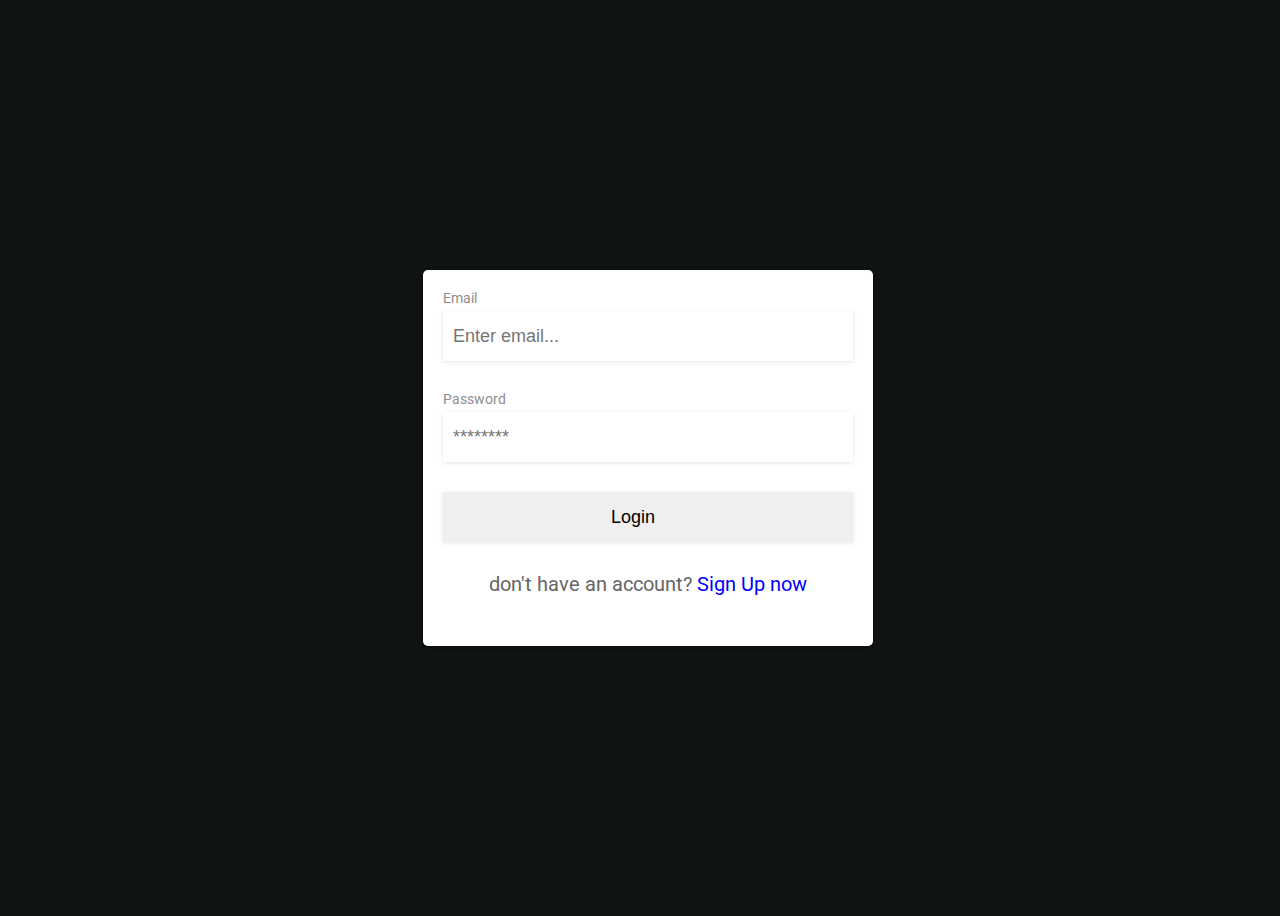
<file: Login.html>
<!DOCTYPE html>
<html lang="en">
	<head>
		<meta charset="UTF-8" />
		<meta http-equiv="X-UA-Compatible" content="IE=edge" />
		<meta name="viewport" content="width=device-width, initial-scale=1.0" />
		<title>Login page</title>
		<link
			rel="stylesheet"
			href="https://cdnjs.cloudflare.com/ajax/libs/font-awesome/4.7.0/css/font-awesome.min.css"
		/>
		<link rel="stylesheet" href="css/login.css" />
	</head>
	<body>
		<div class="container">
			<div class="wrapper">
				<form id="form">
					<div class="input-item">
						<div class="form-control">
							<label for="email">Email</label>
							<input
								type="text"
								name="email"
								id="email"
								placeholder="Enter email..."
							/>
							<i class="fa fa-check-circle"></i>
							<i class="fa fa-times-circle"></i>
						</div>
					</div>

					<div class="input-item">
						<div class="form-control">
							<label for="password">Password</label>
							<input
								type="password"
								name="password"
								id="password"
								placeholder="********"
							/>
							<i class="fa fa-check-circle"></i>
							<i class="fa fa-times-circle"></i>
						</div>
					</div>
					<!-- <p><a href="ResponsiveDashboard/index.html" id="login-btn">login</a></p>   -->
					<a href="index.html"><input type="submit" value="Login"
					/></a>
					<div class="signup-link">
						don't have an account?
						<a href="registr.html">Sign Up now</a>
					</div>
				</form>
			</div>
		</div>
		<script src="login.js"></script>
	</body>
</html>
</file>
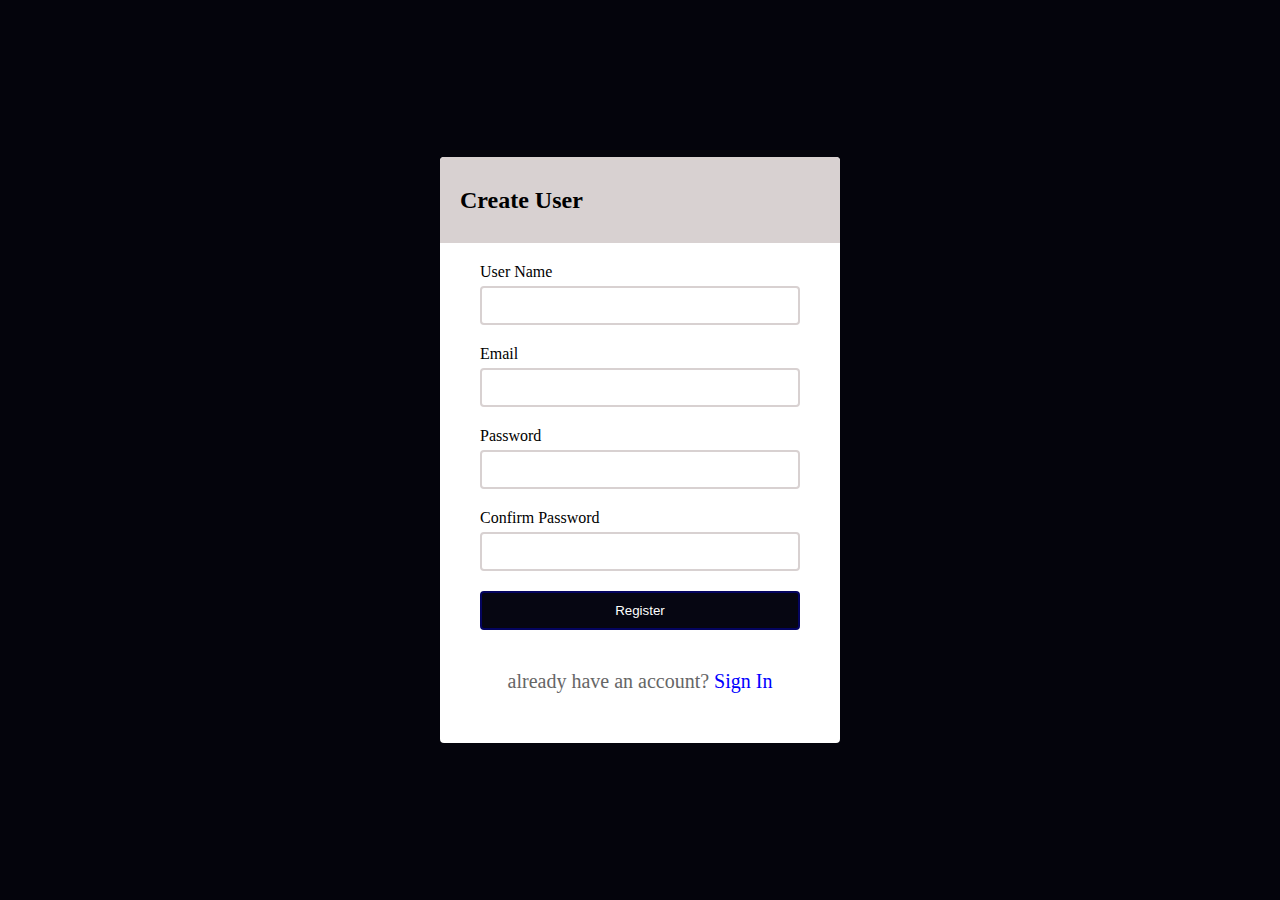
<file: registr.html>
<!DOCTYPE html>
<html>
    <head>
		<title>Registration-form</title>
        <link href="style2.css" rel="stylesheet" />
    </head>
    <body>
        <div class="container">
            <div class="header">
                <h2>Create User</h2>
            </div>
            <form class="form">
                <div class="form-control">
                    <lable for="username" name="username">User Name</lable>
                    <input id="txtUserName" type="text" name="username" />
                    <small>Error Message</small>
                </div>
                <div class="form-control">
                    <lable for="email" name="email">Email</lable>
                    <input id="txtEmail" type="email" name="email" />
                    <small>Error Message</small>
                </div>
                <div class="form-control">
                    <lable for="pwd" name="pwd">Password</lable>
                    <input id="txtPwd" type="password" name="pwd" />
                    <small>Error Message</small>
                </div>
                <div class="form-control">
                    <lable for="conpwd" name="conpwd">Confirm Password</lable>
                    <input id="txtConPwd" type="password" name="conpwd" />
                    <small>Error Message</small>
                </div>
                <div class="form-control">
                    <button>Register</button>
                </div>
				<div class="signup-link">
					already have an account? <a href="Login.html">Sign In</a>
				</div>
            </form>
        </div>
		
        <script src="app.js"></script>
    </body>
</html>
</file>
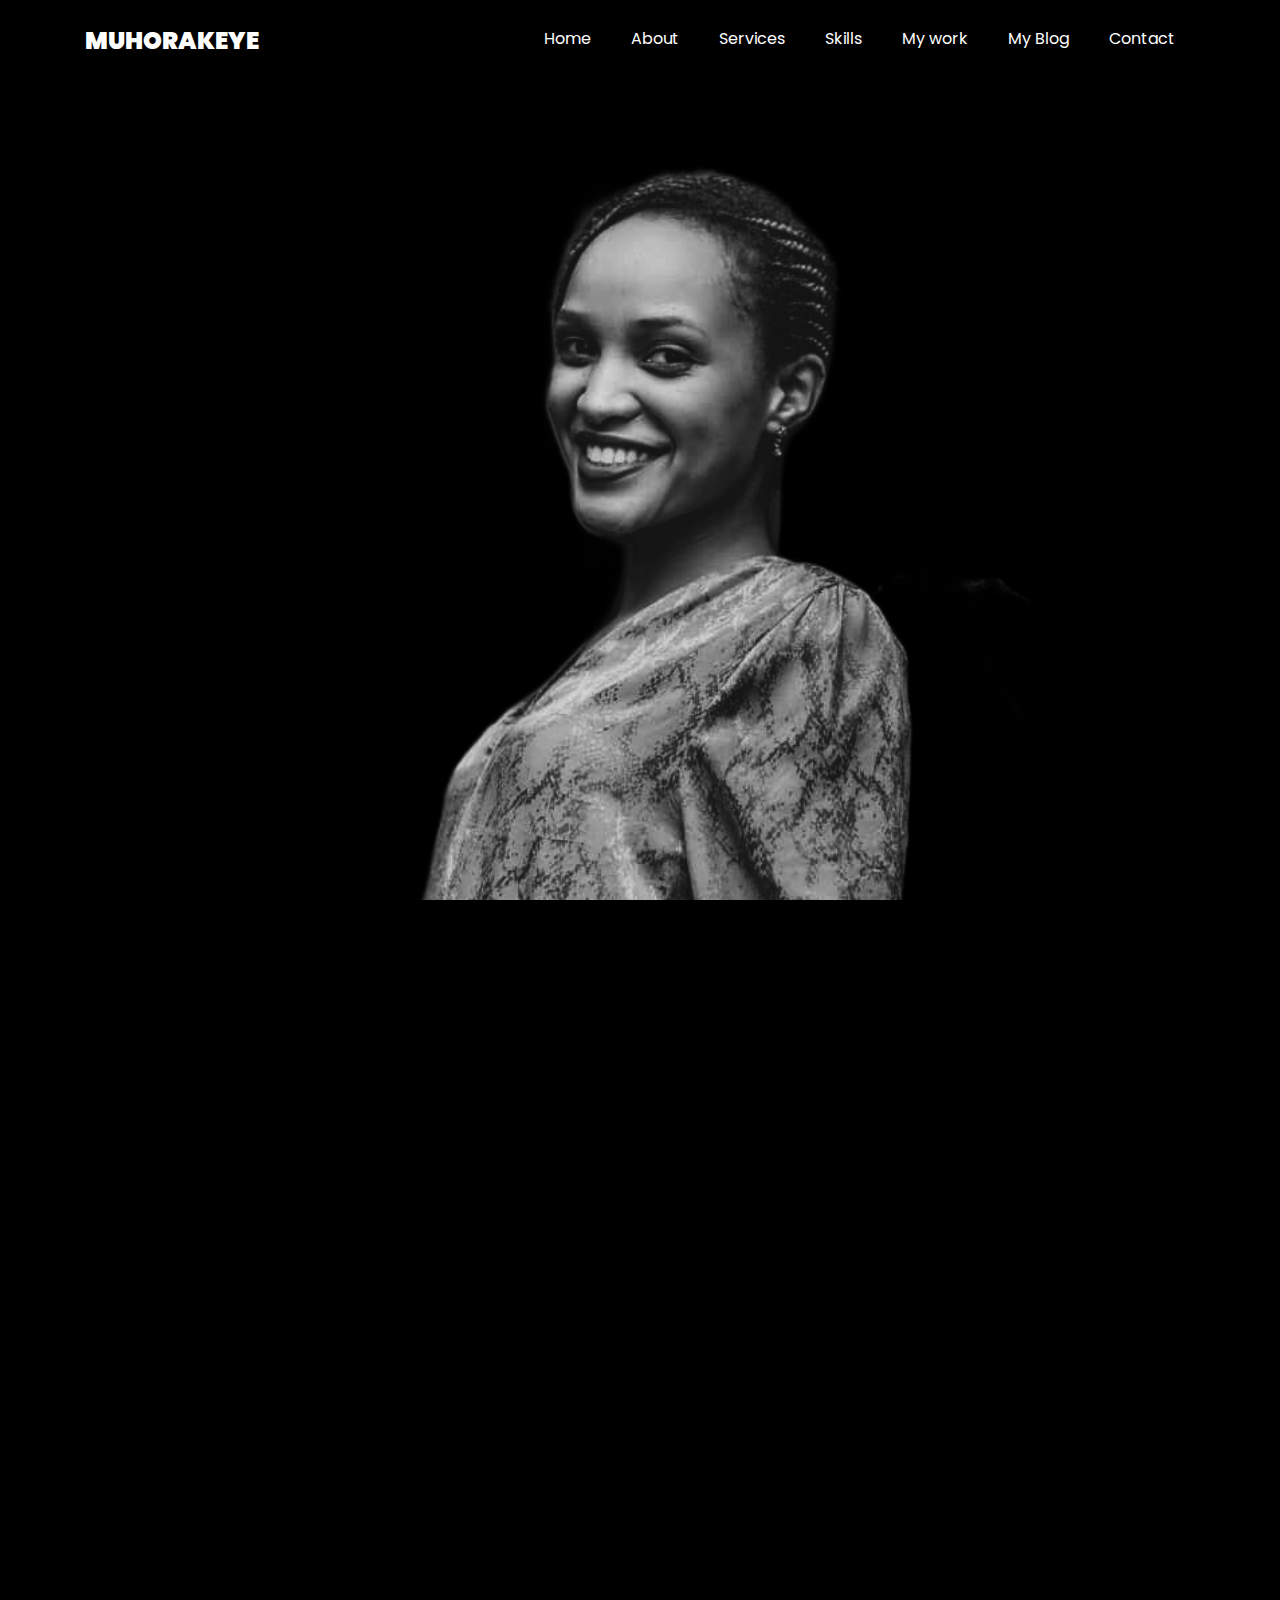
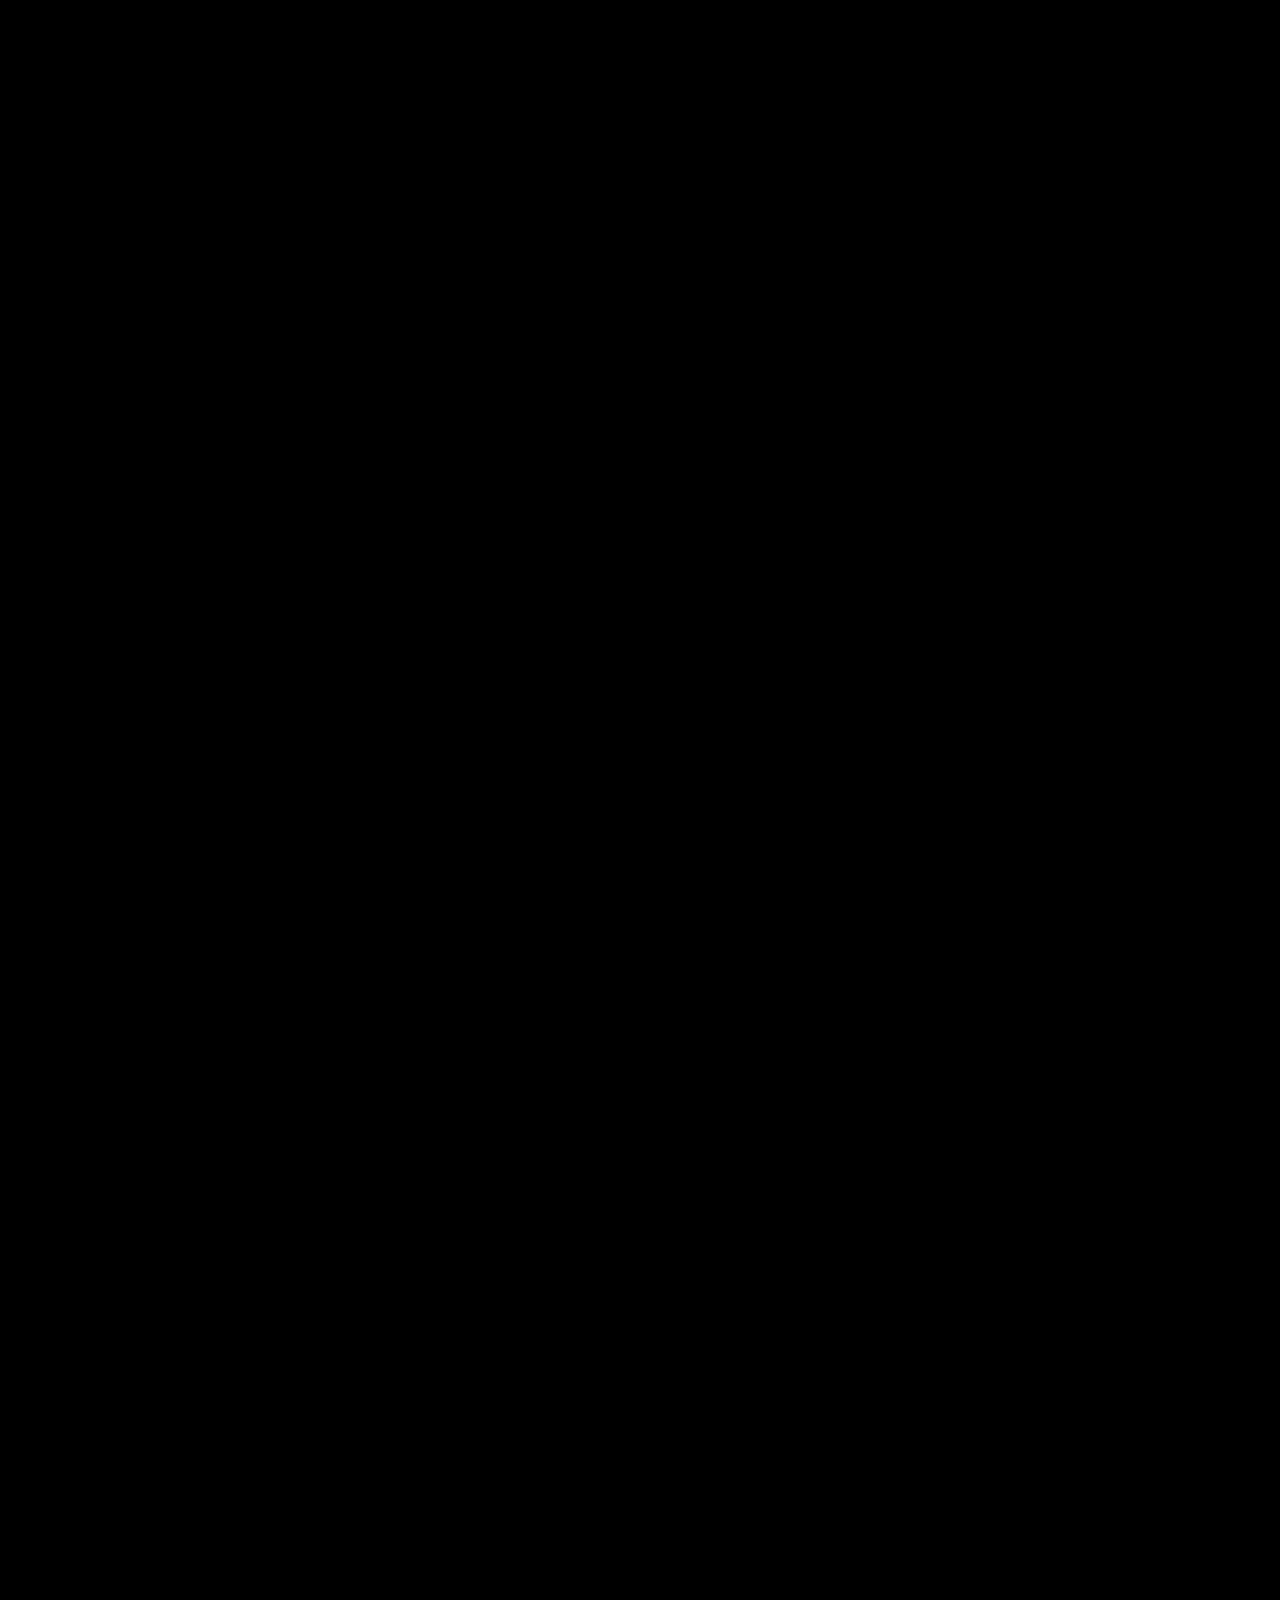
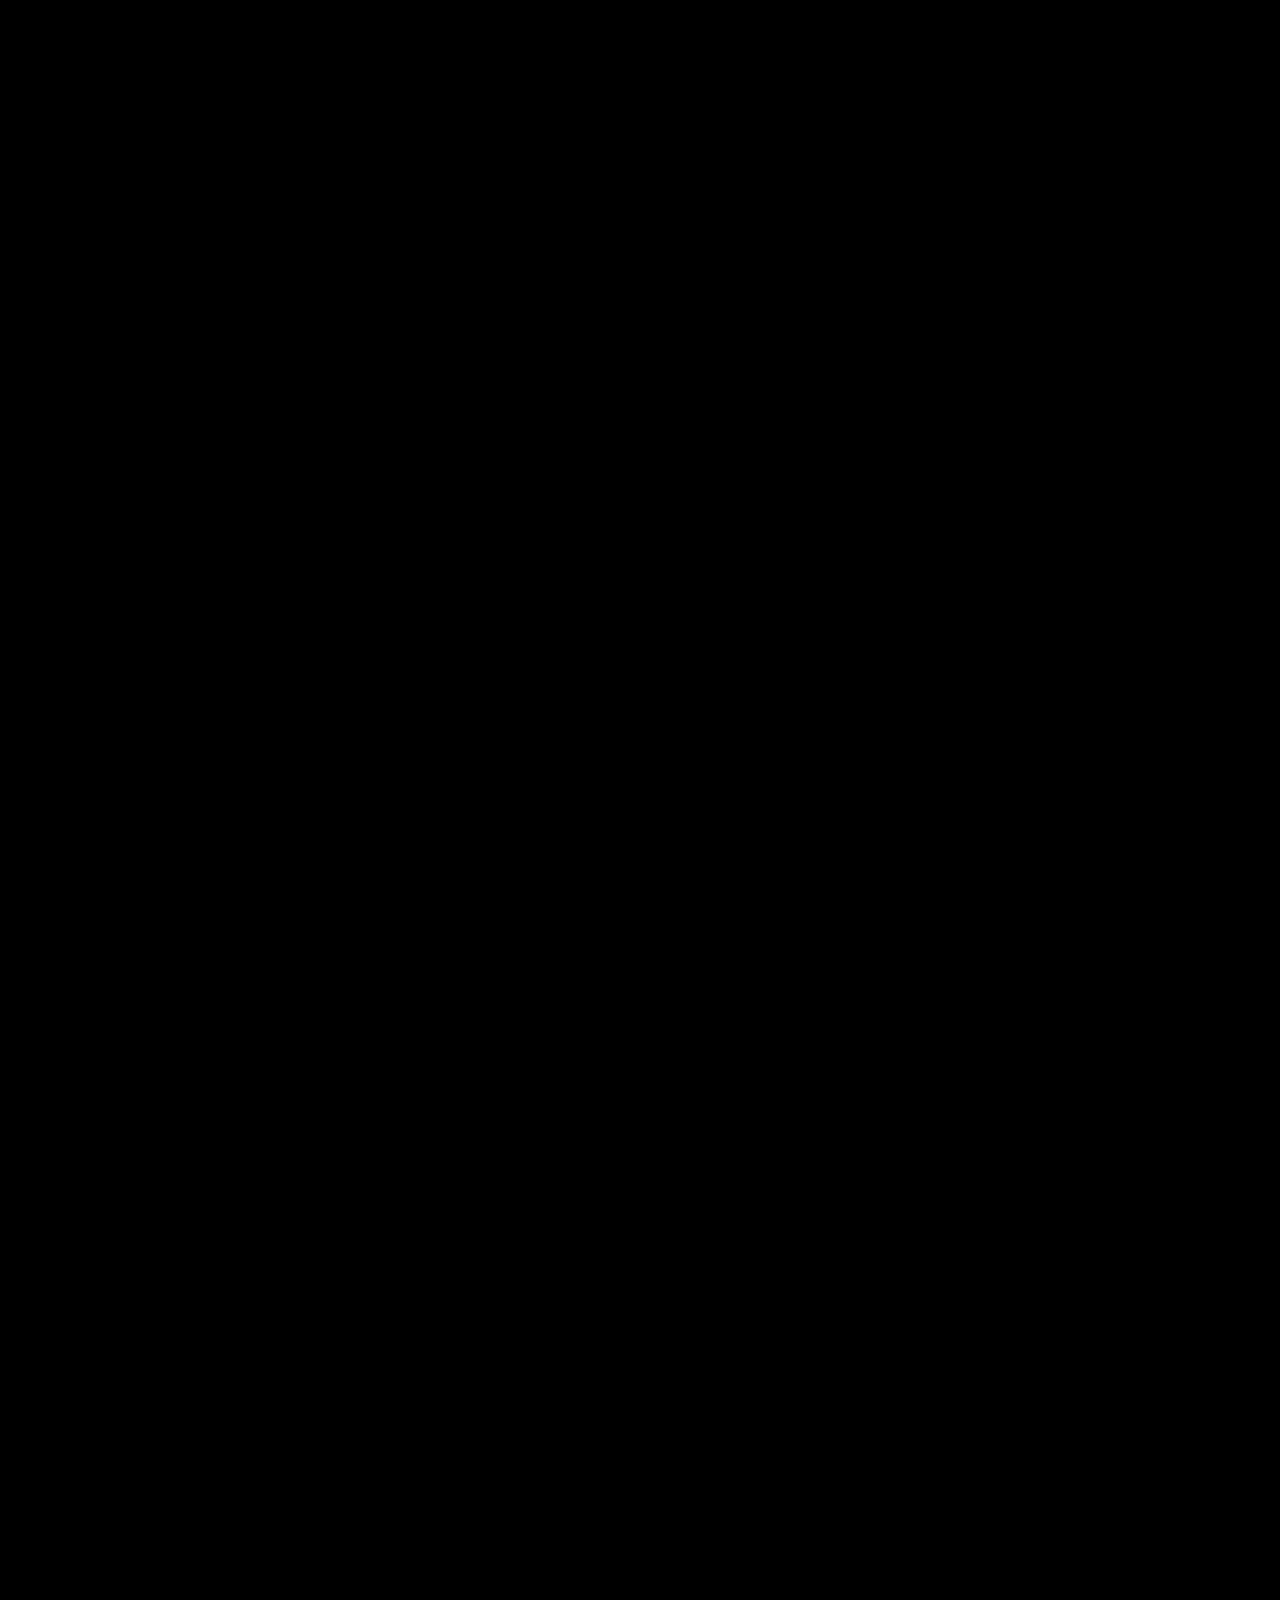
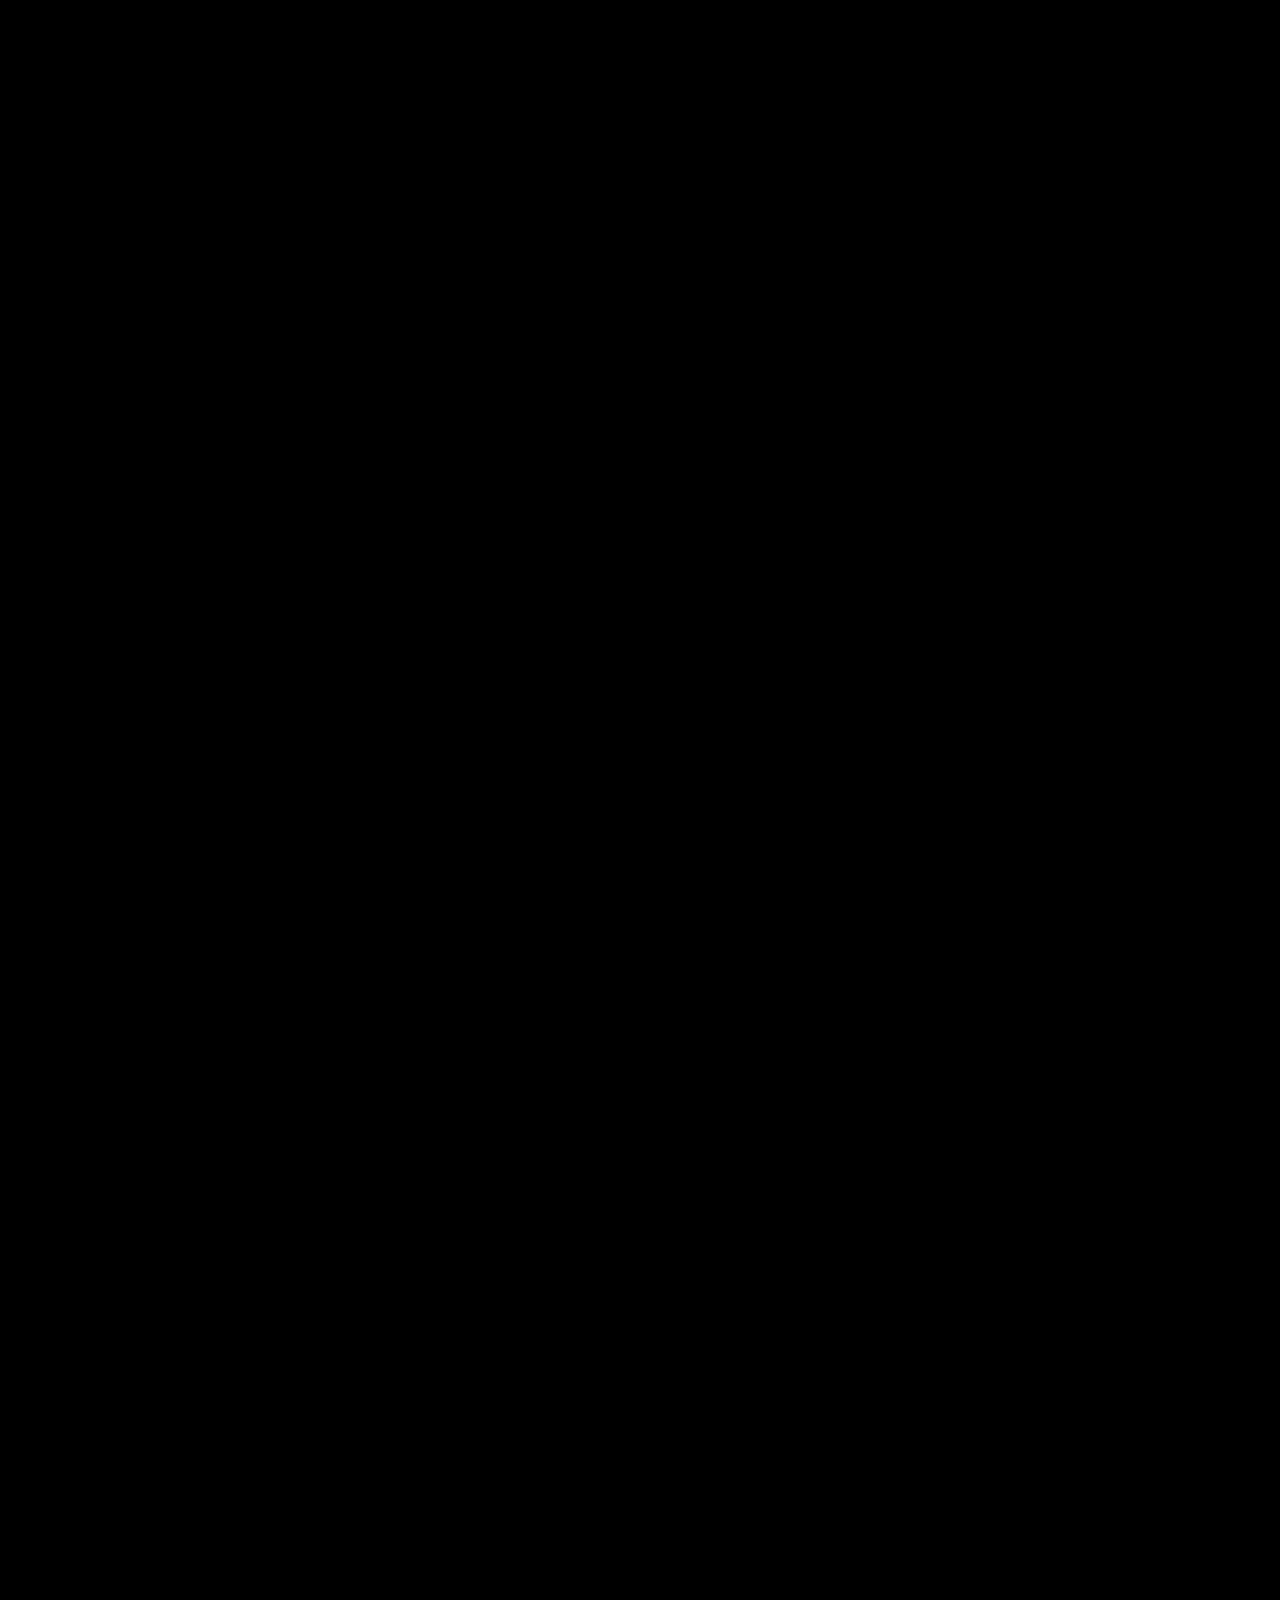
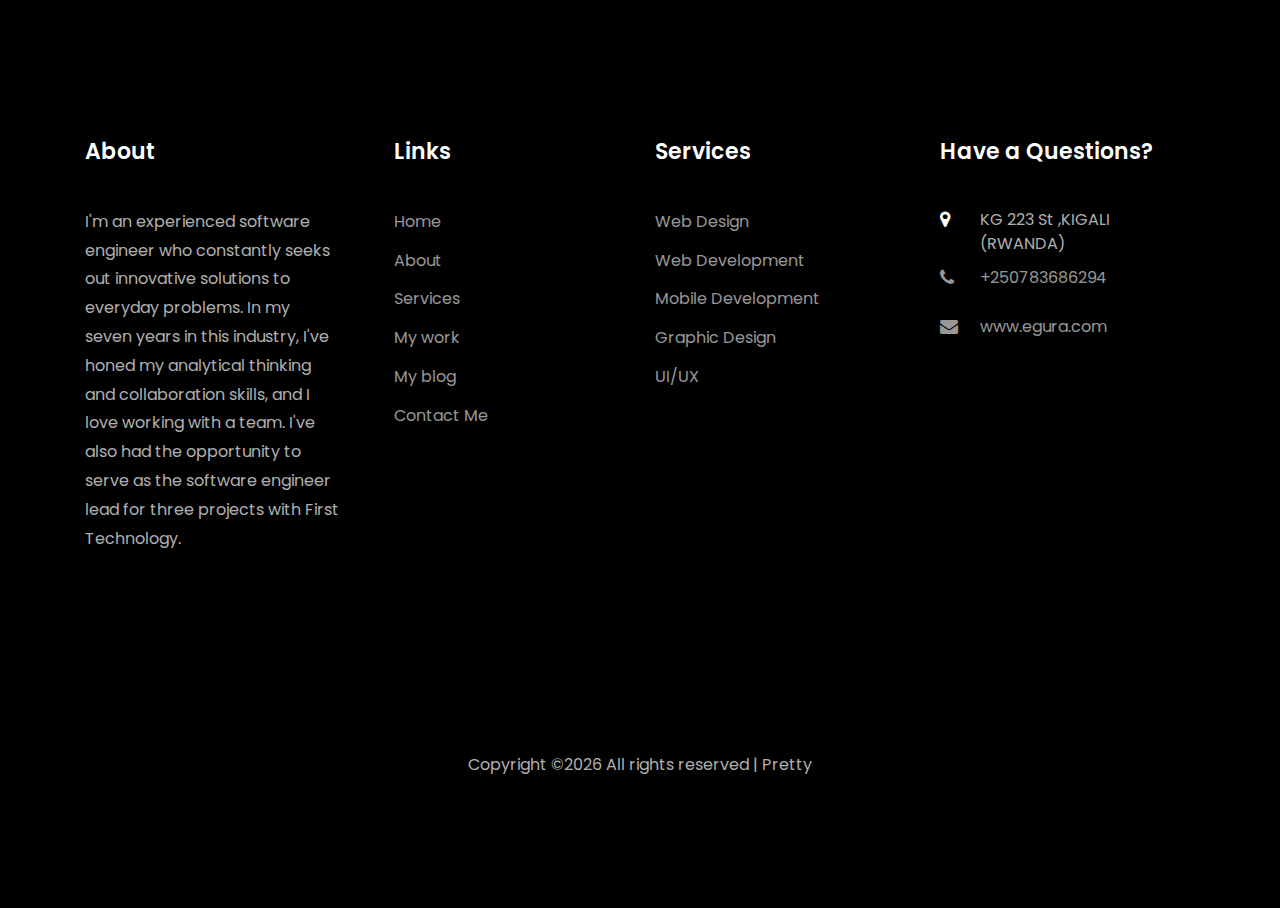
<file: single.html>
<!DOCTYPE html>
<html lang="en">
  <head>
    <title>Blog-folio</title>
    <meta charset="utf-8">
    <meta name="viewport" content="width=device-width, initial-scale=1, shrink-to-fit=no">
    
    <link href="https://fonts.googleapis.com/css?family=Poppins:100,200,300,400,500,600,700,800,900" rel="stylesheet">

    <link rel="stylesheet" href="css/open-iconic-bootstrap.min.css">
    <link rel="stylesheet" href="css/animate.css">
    
    <link rel="stylesheet" href="css/owl.carousel.min.css">
    <link rel="stylesheet" href="css/owl.theme.default.min.css">
    <link rel="stylesheet" href="css/magnific-popup.css">

    <link rel="stylesheet" href="css/aos.css">

    <link rel="stylesheet" href="css/ionicons.min.css">
    
    <link rel="stylesheet" href="css/flaticon.css">
    <link rel="stylesheet" href="css/icomoon.css">
    <link rel="stylesheet" href="css/style.css">
  </head>
  <body data-spy="scroll" data-target=".site-navbar-target" data-offset="300">
	  
	  
    <nav class="navbar navbar-expand-lg navbar-dark ftco_navbar ftco-navbar-light site-navbar-target" id="ftco-navbar">
	    <div class="container">
	      <a class="navbar-brand" href="index.html">MUHORAKEYE</a>
	      <button class="navbar-toggler js-fh5co-nav-toggle fh5co-nav-toggle" type="button" data-toggle="collapse" data-target="#ftco-nav" aria-controls="ftco-nav" aria-expanded="false" aria-label="Toggle navigation">
	        <span class="oi oi-menu"></span> Menu
	      </button>
	      <div class="collapse navbar-collapse" id="ftco-nav">
	        <ul class="navbar-nav nav ml-auto">
	          <li class="nav-item"><a href="index.html#home-section" class="nav-link"><span>Home</span></a></li>
	          <li class="nav-item"><a href="index.html#about-section" class="nav-link"><span>About</span></a></li>
	          <li class="nav-item"><a href="index.html#services-section" class="nav-link"><span>Services</span></a></li>
	          <li class="nav-item"><a href="index.html#skills-section" class="nav-link"><span>Skills</span></a></li>
	          <li class="nav-item"><a href="index.html#projects-section" class="nav-link"><span>My work</span></a></li>
	          <li class="nav-item"><a href="index.html#blog-section" class="nav-link"><span>My Blog</span></a></li>
	          <li class="nav-item"><a href="index.html#contact-section" class="nav-link"><span>Contact</span></a></li>
	        </ul>
	      </div>
	    </div>
	  </nav>
	  <section class="hero-wrap js-fullheight" style="background-image: url('images/pre.png');" data-stellar-background-ratio="0.5">
      <div class="overlay"></div>
      <div class="container">
        <div class="row no-gutters slider-text js-fullheight align-items-end justify-content-center">
          <div class="col-md-12 ftco-animate pb-5 mb-3 text-center">
            <h1 class="mb-3 bread">Blog Single Post</h1>
            <p class="breadcrumbs"><span class="mr-2"><a href="index.html">Home <i class="ion-ios-arrow-forward"></i></a></span> <span class="mr-2"><a href="blog.html">Blog <i class="ion-ios-arrow-forward"></i></a></span> <span>Blog Single <i class="ion-ios-arrow-forward"></i></span></p>
          </div>
        </div>
      </div>
    </section>
    <section class="ftco-section">
      <div class="container">
        <div class="row">
          <div class="col-lg-8 ftco-animate">
            <h2 class="mb-3">It is a long established fact a reader be distracted</h2>
            <p>Lorem ipsum dolor sit amet, consectetur adipisicing elit. Reiciendis, eius mollitia suscipit, quisquam doloremque distinctio perferendis et doloribus unde architecto optio laboriosam porro adipisci sapiente officiis nemo accusamus ad praesentium? Esse minima nisi et. Dolore perferendis, enim praesentium omnis, iste doloremque quia officia optio deserunt molestiae voluptates soluta architecto tempora.</p>
            <p>
              <img src="images/pollo.jpg" alt="" class="img-fluid">
            </p>
            <p>Molestiae cupiditate inventore animi, maxime sapiente optio, illo est nemo veritatis repellat sunt doloribus nesciunt! Minima laborum magni reiciendis qui voluptate quisquam voluptatem soluta illo eum ullam incidunt rem assumenda eveniet eaque sequi deleniti tenetur dolore amet fugit perspiciatis ipsa, odit. Nesciunt dolor minima esse vero ut ea, repudiandae suscipit!</p>
            <h2 class="mb-3 mt-5">#2. Creative WordPress Themes</h2>
            <p>Temporibus ad error suscipit exercitationem hic molestiae totam obcaecati rerum, eius aut, in. Exercitationem atque quidem tempora maiores ex architecto voluptatum aut officia doloremque. Error dolore voluptas, omnis molestias odio dignissimos culpa ex earum nisi consequatur quos odit quasi repellat qui officiis reiciendis incidunt hic non? Debitis commodi aut, adipisci.</p>
            <p>
              <img src="images/jojo.jpeg" alt="" class="img-fluid">
            </p>
            <p>Quisquam esse aliquam fuga distinctio, quidem delectus veritatis reiciendis. Nihil explicabo quod, est eos ipsum. Unde aut non tenetur tempore, nisi culpa voluptate maiores officiis quis vel ab consectetur suscipit veritatis nulla quos quia aspernatur perferendis, libero sint. Error, velit, porro. Deserunt minus, quibusdam iste enim veniam, modi rem maiores.</p>
            <p>Odit voluptatibus, eveniet vel nihil cum ullam dolores laborum, quo velit commodi rerum eum quidem pariatur! Quia fuga iste tenetur, ipsa vel nisi in dolorum consequatur, veritatis porro explicabo soluta commodi libero voluptatem similique id quidem? Blanditiis voluptates aperiam non magni. Reprehenderit nobis odit inventore, quia laboriosam harum excepturi ea.</p>
            <p>Adipisci vero culpa, eius nobis soluta. Dolore, maxime ullam ipsam quidem, dolor distinctio similique asperiores voluptas enim, exercitationem ratione aut adipisci modi quod quibusdam iusto, voluptates beatae iure nemo itaque laborum. Consequuntur et pariatur totam fuga eligendi vero dolorum provident. Voluptatibus, veritatis. Beatae numquam nam ab voluptatibus culpa, tenetur recusandae!</p>
            <p>Voluptas dolores dignissimos dolorum temporibus, autem aliquam ducimus at officia adipisci quasi nemo a perspiciatis provident magni laboriosam repudiandae iure iusto commodi debitis est blanditiis alias laborum sint dolore. Dolores, iure, reprehenderit. Error provident, pariatur cupiditate soluta doloremque aut ratione. Harum voluptates mollitia illo minus praesentium, rerum ipsa debitis, inventore?</p>
            <div class="tag-widget post-tag-container mb-5 mt-5">
              <div class="tagcloud">
                <a href="#" class="tag-cloud-link">Life</a>
                <a href="#" class="tag-cloud-link">Sport</a>
                <a href="#" class="tag-cloud-link">Tech</a>
                <a href="#" class="tag-cloud-link">Travel</a>
              </div>
            </div>
            <div class="about-author d-flex p-4 bg-dark">
              <div class="bio mr-5">
                <img src="images/PR.jpg" alt="Image placeholder" class="img-fluid mb-4">
              </div>
              <div class="desc">
                <h3>George Washington</h3>
                <p>Lorem ipsum dolor sit amet, consectetur adipisicing elit. Ducimus itaque, autem necessitatibus voluptate quod mollitia delectus aut, sunt placeat nam vero culpa sapiente consectetur similique, inventore eos fugit cupiditate numquam!</p>
              </div>
            </div>
            <div class="pt-5 mt-5">
              <h3 class="mb-5">6 Comments</h3>
              <ul class="comment-list">
                <li class="comment">
                  <div class="vcard bio">
                    <img src="images/John.jpg" alt="Image placeholder">
                  </div>
                  <div class="comment-body">
                    <h3>John Doe</h3>
                    <div class="meta">June 20, 2019 at 2:21pm</div>
                    <p>Lorem ipsum dolor sit amet, consectetur adipisicing elit. Pariatur quidem laborum necessitatibus, ipsam impedit vitae autem, eum officia, fugiat saepe enim sapiente iste iure! Quam voluptas earum impedit necessitatibus, nihil?</p>
                    <p><a href="#" class="reply">Reply</a></p>
                  </div>
                </li>

                <li class="comment">
                  <div class="vcard bio">
                    <img src="images/yon.jpg" alt="Image placeholder">
                  </div>
                  <div class="comment-body">
                    <h3>John Doe</h3>
                    <div class="meta">June 20, 2019 at 2:21pm</div>
                    <p>Lorem ipsum dolor sit amet, consectetur adipisicing elit. Pariatur quidem laborum necessitatibus, ipsam impedit vitae autem, eum officia, fugiat saepe enim sapiente iste iure! Quam voluptas earum impedit necessitatibus, nihil?</p>
                    <p><a href="#" class="reply">Reply</a></p>
                  </div>

                  <ul class="children">
                    <li class="comment">
                      <div class="vcard bio">
                        <img src="images/anp.jpg" alt="Image placeholder">
                      </div>
                      <div class="comment-body">
                        <h3>John Doe</h3>
                        <div class="meta">June 20, 2019 at 2:21pm</div>
                        <p>Lorem ipsum dolor sit amet, consectetur adipisicing elit. Pariatur quidem laborum necessitatibus, ipsam impedit vitae autem, eum officia, fugiat saepe enim sapiente iste iure! Quam voluptas earum impedit necessitatibus, nihil?</p>
                        <p><a href="#" class="reply">Reply</a></p>
                      </div>
                      <ul class="children">
                        <li class="comment">
                          <div class="vcard bio">
                            <img src="images/image4.png" alt="Image placeholder">
                          </div>
                          <div class="comment-body">
                            <h3>John Doe</h3>
                            <div class="meta">June 20, 2019 at 2:21pm</div>
                            <p>Lorem ipsum dolor sit amet, consectetur adipisicing elit. Pariatur quidem laborum necessitatibus, ipsam impedit vitae autem, eum officia, fugiat saepe enim sapiente iste iure! Quam voluptas earum impedit necessitatibus, nihil?</p>
                            <p><a href="#" class="reply">Reply</a></p> 
                          </div>
                            <ul class="children">
                              <li class="comment">
                                <div class="vcard bio">
                                  <img src="images/yon.jpg" alt="Image placeholder">
                                </div>
                                <div class="comment-body">
                                  <h3>John Doe</h3>
                                  <div class="meta">June 20, 2019 at 2:21pm</div>
                                  <p>Lorem ipsum dolor sit amet, consectetur adipisicing elit. Pariatur quidem laborum necessitatibus, ipsam impedit vitae autem, eum officia, fugiat saepe enim sapiente iste iure! Quam voluptas earum impedit necessitatibus, nihil?</p>
                                  <p><a href="#" class="reply">Reply</a></p>
                                </div>
                              </li>
                            </ul>
                        </li>
                      </ul>
                    </li>
                  </ul>
                </li>

                <li class="comment">
                  <div class="vcard bio">
                    <img src="images/John.jpg" alt="Image placeholder">
                  </div>
                  <div class="comment-body">
                    <h3>John Doe</h3>
                    <div class="meta">June 20, 2019 at 2:21pm</div>
                    <p>Lorem ipsum dolor sit amet, consectetur adipisicing elit. Pariatur quidem laborum necessitatibus, ipsam impedit vitae autem, eum officia, fugiat saepe enim sapiente iste iure! Quam voluptas earum impedit necessitatibus, nihil?</p>
                    <p><a href="#" class="reply">Reply</a></p>
                  </div>
                </li>
              </ul>
              <!-- END comment-list -->
              <div class="comment-form-wrap pt-5">
                <h3 class="mb-5">Leave a comment</h3>
                <form action="#" class="p-5 bg-dark">
                  <div class="form-group">
                    <label for="name">Name *</label>
                    <input type="text" class="form-control" id="name">
                  </div>
                  <div class="form-group">
                    <label for="email">Email *</label>
                    <input type="email" class="form-control" id="email">
                  </div>
                  <div class="form-group">
                    <label for="website">Website</label>
                    <input type="url" class="form-control" id="website">
                  </div>

                  <div class="form-group">
                    <label for="message">Message</label>
                    <textarea name="" id="message" cols="30" rows="10" class="form-control"></textarea>
                  </div>
                  <div class="form-group">
                    <input type="submit" value="Post Comment" class="btn py-3 px-4 btn-primary">
                  </div>

                </form>
              </div>
            </div>

          </div> <!-- .col-md-8 -->
          <div class="col-lg-4 sidebar ftco-animate">
            <div class="sidebar-box">
              <form action="#" class="search-form">
                <div class="form-group">
                  <span class="icon icon-search"></span>
                  <input type="text" class="form-control" placeholder="Type a keyword and hit enter">
                </div>
              </form>
            </div>
            <div class="sidebar-box ftco-animate">
            	<h3 class="heading-sidebar">Categories</h3>
              <ul class="categories">
                <li><a href="#">Interior Design <span>(12)</span></a></li>
                <li><a href="#">Exterior Design <span>(22)</span></a></li>
                <li><a href="#">Industrial Design <span>(37)</span></a></li>
                <li><a href="#">Landscape Design <span>(42)</span></a></li>
              </ul>
            </div>
            <div class="sidebar-box ftco-animate">
              <h3 class="heading-sidebar">Recent Blog</h3>
              <div class="block-21 mb-4 d-flex">
                <a class="blog-img mr-4" style="background-image: url(images/work-2.jpg);"></a>
                <div class="text">
                  <h3 class="heading"><a href="#">Why Lead Generation is Key for Business Growth</a></h3>
                  <div class="meta">
                    <div><a href="#"><span class="icon-calendar"></span> March 12, 2019</a></div>
                    <div><a href="#"><span class="icon-person"></span> Admin</a></div>
                    <div><a href="#"><span class="icon-chat"></span> 19</a></div>
                  </div>
                </div>
              </div>
              <div class="block-21 mb-4 d-flex">
                <a class="blog-img mr-4" style="background-image: url(images/project-3.jpg);"></a>
                <div class="text">
                  <h3 class="heading"><a href="#">Why Lead Generation is Key for Business Growth</a></h3>
                  <div class="meta">
                    <div><a href="#"><span class="icon-calendar"></span> March 12, 2019</a></div>
                    <div><a href="#"><span class="icon-person"></span>Simon</a></div>
                    <div><a href="#"><span class="icon-chat"></span> 19</a></div>
                  </div>
                </div>
              </div>
              <div class="block-21 mb-4 d-flex">
                <a class="blog-img mr-4" style="background-image: url(images/work-3.jpg);"></a>
                <div class="text">
                  <h3 class="heading"><a href="#">Why Lead Generation is Key for Business Growth</a></h3>
                  <div class="meta">
                    <div><a href="#"><span class="icon-calendar"></span> March 12, 2019</a></div>
                    <div><a href="#"><span class="icon-person"></span>Simon</a></div>
                    <div><a href="#"><span class="icon-chat"></span> 19</a></div>
                  </div>
                </div>
              </div>
            </div>

            <div class="sidebar-box ftco-animate">
              <h3 class="heading-sidebar">Tag Cloud</h3>
              <div class="tagcloud">
                <a href="#" class="tag-cloud-link">house</a>
                <a href="#" class="tag-cloud-link">office</a>
                <a href="#" class="tag-cloud-link">building</a>
                <a href="#" class="tag-cloud-link">land</a>
                <a href="#" class="tag-cloud-link">table</a>
                <a href="#" class="tag-cloud-link">interior</a>
                <a href="#" class="tag-cloud-link">exterior</a>
                <a href="#" class="tag-cloud-link">industrial</a>
              </div>
            </div>
            <div class="sidebar-box ftco-animate">
              <h3 class="heading-sidebar">Paragraph</h3>
              <p>Lorem ipsum dolor sit amet, consectetur adipisicing elit. Ducimus itaque, autem necessitatibus voluptate quod mollitia delectus aut, sunt placeat nam vero culpa sapiente consectetur similique, inventore eos fugit cupiditate numquam!</p>
            </div>
          </div>
        </div>
      </div>
    </section> <!-- .section -->
    <footer class="ftco-footer ftco-section">
      <div class="container">
        <div class="row mb-5">
          <div class="col-md">
            <div class="ftco-footer-widget mb-4">
              <h2 class="ftco-heading-2">About</h2>
                  <p>I'm an experienced software engineer who constantly seeks out 
    innovative solutions to everyday problems. In my seven years in this 
    industry, I've honed my analytical thinking and collaboration skills, 
    and I love working with a team. I've also had the opportunity to serve 
        as the software engineer lead for three projects with First Technology.</p>
              <ul class="ftco-footer-social list-unstyled float-md-left float-lft mt-5">
                <li class="ftco-animate"><a href="#"><span class="icon-twitter"></span></a></li>
                <li class="ftco-animate"><a href="#"><span class="icon-facebook"></span></a></li>
                <li class="ftco-animate"><a href="#"><span class="icon-instagram"></span></a></li>
              </ul>
            </div>
          </div>
          <div class="col-md">
            <div class="ftco-footer-widget mb-4 ml-md-4">
              <h2 class="ftco-heading-2">Links</h2>
              <ul class="list-unstyled">
                 <li><a href="#">Home</a></li>
                <li><a href="#">About</a></li>
                <li><a href="#">Services</a></li>
                <li><a href="#">My work</li>
			         <li><a href="#">My blog</li>
                <li><a href="#">Contact Me</li>
              </ul>
            </div>
          </div>
          <div class="col-md">
             <div class="ftco-footer-widget mb-4">
              <h2 class="ftco-heading-2">Services</h2>
              <ul class="list-unstyled">
               <li><a href="#">Web Design</a></li>
                <li><a href="#">Web Development</a></li>
                <li><a href="#">Mobile Development</a></li>
                <li><a href="#">Graphic Design</a></li>
                <li><a href="#">UI/UX</a></li>
              </ul>
            </div>
          </div>
          <div class="col-md">
            <div class="ftco-footer-widget mb-4">
            	<h2 class="ftco-heading-2">Have a Questions?</h2>
            	<div class="block-23 mb-3">
	              <ul>
	                <li><span class="icon icon-map-marker"></span><span class="text">KG 223 St ,KIGALI (RWANDA)</span></li>
	                <li><a href="#"><span class="icon icon-phone"></span><span class="text">+250783686294</span></a></li>
	                <li><a href="#"><span class="icon icon-envelope"></span><span class="text">www.egura.com</span></a></li>
	              </ul>
	            </div>
            </div>
          </div>
        </div>
        <div class="row">
          <div class="col-md-12 text-center">

            <p>
  Copyright &copy;<script>document.write(new Date().getFullYear());</script> All rights reserved | Pretty 
  </p>
          </div>
        </div>
      </div>
    </footer>
  <div id="ftco-loader" class="show fullscreen"><svg class="circular" width="48px" height="48px"><circle class="path-bg" cx="24" cy="24" r="22" fill="none" stroke-width="4" stroke="#eeeeee"/><circle class="path" cx="24" cy="24" r="22" fill="none" stroke-width="4" stroke-miterlimit="10" stroke="#F96D00"/></svg></div>
  <script src="js/jquery.min.js"></script>
  <script src="js/jquery-migrate-3.0.1.min.js"></script>
  <script src="js/popper.min.js"></script>
  <script src="js/bootstrap.min.js"></script>
  <script src="js/jquery.easing.1.3.js"></script>
  <script src="js/jquery.waypoints.min.js"></script>
  <script src="js/jquery.stellar.min.js"></script>
  <script src="js/owl.carousel.min.js"></script>
  <script src="js/jquery.magnific-popup.min.js"></script>
  <script src="js/aos.js"></script>
  <script src="js/jquery.animateNumber.min.js"></script>
  <script src="js/scrollax.min.js"></script>
  
  <script src="js/main.js"></script>
    
  </body>
</html>
</file>
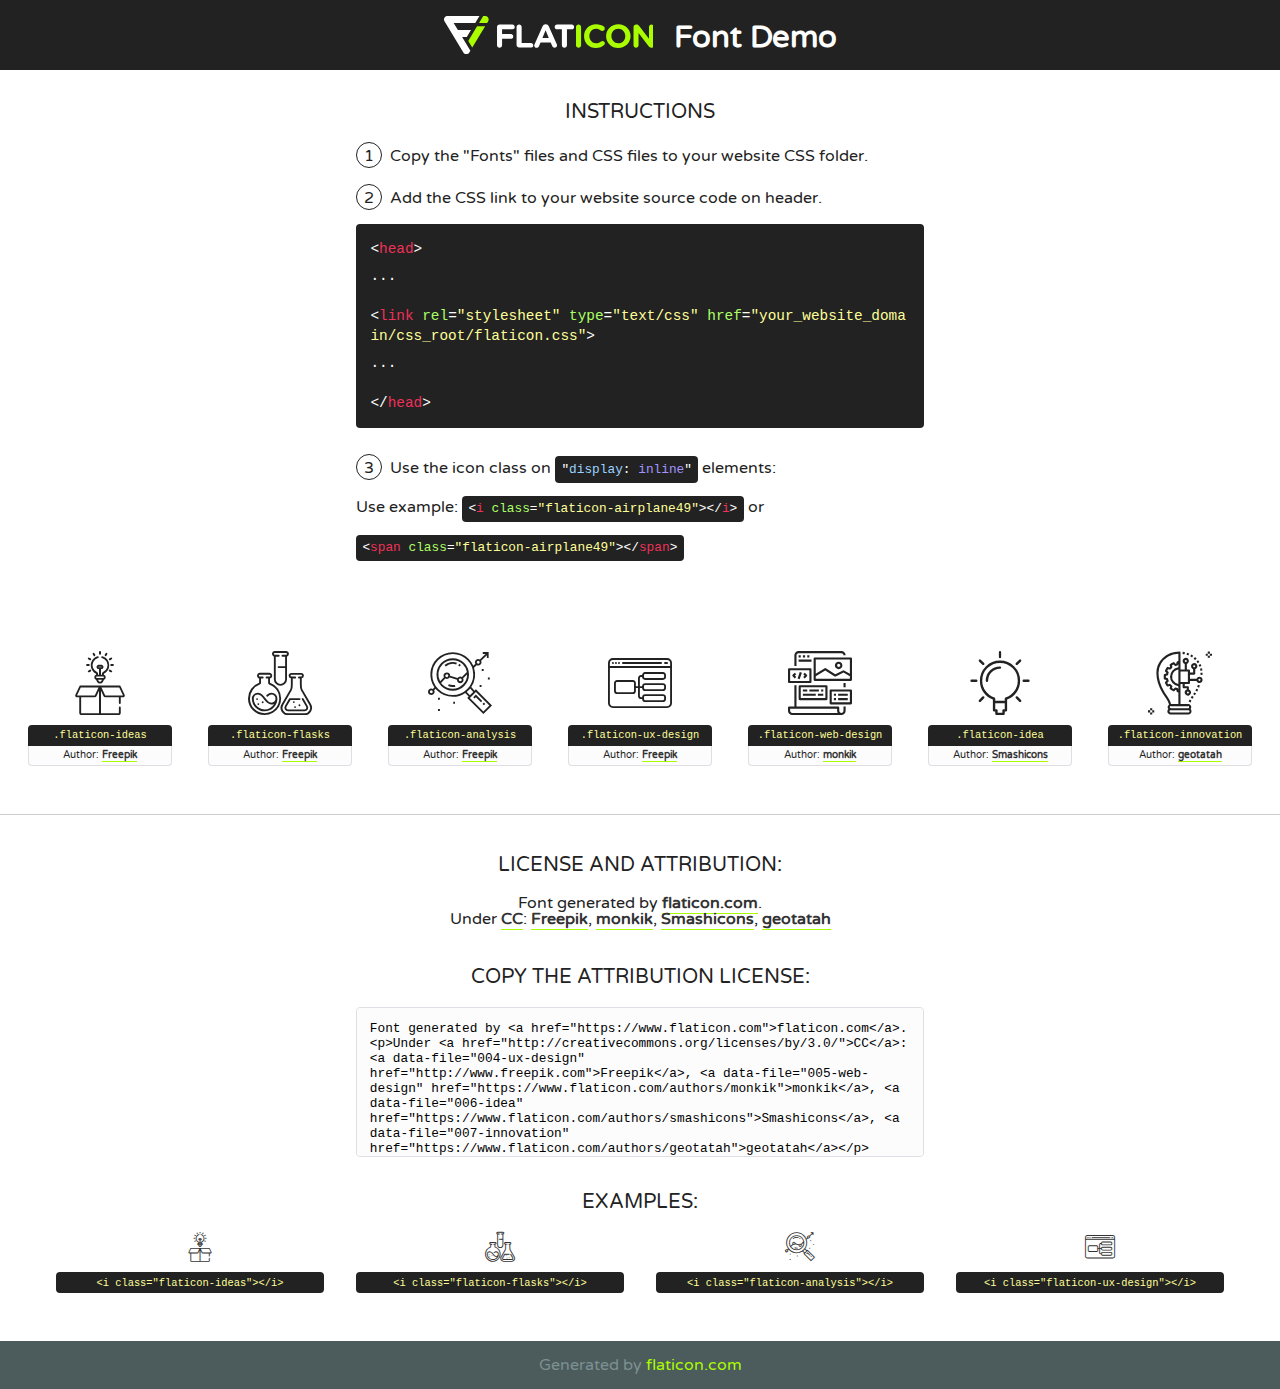
<file: fonts/flaticon/font/flaticon.html>
<!DOCTYPE html>
<!--
  Flaticon icon font: Flaticon
  Creation date: 20/03/2019 02:18
-->
<html>
<!DOCTYPE html>
<html>

<head>
    <title>Flaticon WebFont</title>
    <link href="http://fonts.googleapis.com/css?family=Varela+Round" rel="stylesheet" type="text/css" />
    <link rel="stylesheet" type="text/css" href="flaticon.css">
    <meta charset="UTF-8">
    <style>
    html, body, div, span, applet, object, iframe,
    h1, h2, h3, h4, h5, h6, p, blockquote, pre,
    a, abbr, acronym, address, big, cite, code,
    del, dfn, em, img, ins, kbd, q, s, samp,
    small, strike, strong, sub, sup, tt, var,
    b, u, i, center,
    dl, dt, dd, ol, ul, li,
    fieldset, form, label, legend,
    table, caption, tbody, tfoot, thead, tr, th, td,
    article, aside, canvas, details, embed, 
    figure, figcaption, footer, header, hgroup, 
    menu, nav, output, ruby, section, summary,
    time, mark, audio, video {
        margin: 0;
        padding: 0;
        border: 0;
        font-size: 100%;
        font: inherit;
        vertical-align: baseline;
    }
    /* HTML5 display-role reset for older browsers */
    article, aside, details, figcaption, figure, 
    footer, header, hgroup, menu, nav, section {
        display: block;
    }
    body {
        line-height: 1;
    }
    ol, ul {
        list-style: none;
    }
    blockquote, q {
        quotes: none;
    }
    blockquote:before, blockquote:after,
    q:before, q:after {
        content: '';
        content: none;
    }
    table {
        border-collapse: collapse;
        border-spacing: 0;
    }
    body {
        font-family: 'Varela Round', Helvetica, Arial, sans-serif;
        font-size: 16px;
        color: #222;
    }
    a {
        color: #333;
        border-bottom: 1px solid #a9fd00;
        font-weight: bold;
        text-decoration: none;
    }
    * {
        -moz-box-sizing: border-box;
        -webkit-box-sizing: border-box;
        box-sizing: border-box;
        margin: 0;
        padding: 0;
    }
    [class^="flaticon-"]:before, [class*=" flaticon-"]:before, [class^="flaticon-"]:after, [class*=" flaticon-"]:after {
        font-family: Flaticon;
        font-size: 30px;
        font-style: normal;
        margin-left: 20px;
        color: #333;
    }
    .wrapper {
        max-width: 600px;
        margin: auto;
        padding: 0 1em;
    }
    .title {
        font-size: 1.25em;
        text-align: center;
        margin-bottom: 1em;
        text-transform: uppercase;
    }
    header {
        text-align: center;
        background-color: #222;
        color: #fff;
        padding: 1em;
    }
    header .logo {
        width: 210px;
        height: 38px;
        display: inline-block;
        vertical-align: middle;
        margin-right: 1em;
        border: none;
    }
    header strong {
        font-size: 1.95em;
        font-weight: bold;
        vertical-align: middle;
        margin-top: 5px;
        display: inline-block;
    }
    .demo {
        margin: 2em auto;
        line-height: 1.25em;
    }
    .demo ul li {
        margin-bottom: 1em;
    }
    .demo ul li .num {
        color: #222;
        border-radius: 20px;
        display: inline-block;
        width: 26px;
        padding: 3px;
        height: 26px;
        text-align: center;
        margin-right: 0.5em;
        border: 1px solid #222;
    }
    .demo ul li code {
        background-color: #222;
        border-radius: 4px;
        padding: 0.25em 0.5em;
        display: inline-block;
        color: #fff;
        font-family: Consolas,Monaco,Lucida Console,Liberation Mono,DejaVu Sans Mono,Bitstream Vera Sans Mono,Courier New, monospace;
        font-weight: lighter;
        margin-top: 1em;
        font-size: 0.8em;
        word-break: break-all;
    }
    .demo ul li code.big {
        padding: 1em;
        font-size: 0.9em;
    }
    .demo ul li code .red {
        color: #EF3159;
    }
    .demo ul li code .green {
        color: #ACFF65;
    }
    .demo ul li code .yellow {
        color: #FFFF99;
    }
    .demo ul li code .blue {
        color: #99D3FF;
    }
    .demo ul li code .purple {
        color: #A295FF;
    }
    .demo ul li code .dots {
        margin-top: 0.5em;
        display: block;
    }
    #glyphs {
        border-bottom: 1px solid #ccc;
        padding: 2em 0;
        text-align: center;
    }
    .glyph {
        display: inline-block;
        width: 9em;
        margin: 1em;
        text-align: center;
        vertical-align: top;
        background: #FFF;
    }
    .glyph .glyph-icon {
        padding: 10px;
        display: block;
        font-family:"Flaticon";
        font-size: 64px;
        line-height: 1;
    }
    .glyph .glyph-icon:before {
        font-size: 64px;
        color: #222;
        margin-left: 0;
    }
    .class-name {
        font-size: 0.65em;
        background-color: #222;
        color: #fff;
        border-radius: 4px 4px 0 0;
        padding: 0.5em;
        color: #FFFF99;
        font-family: Consolas,Monaco,Lucida Console,Liberation Mono,DejaVu Sans Mono,Bitstream Vera Sans Mono,Courier New, monospace;
    }
    .author-name {
        font-size: 0.6em;
        background-color: #fcfcfd;
        border: 1px solid #DEDEE4;
        border-top: 0;
        border-radius: 0 0 4px 4px;
        padding: 0.5em;
    }
    .class-name:last-child {
        font-size: 10px;
        color:#888;
    }
    .class-name:last-child a {
        font-size: 10px;
        color:#555;
    }
    .class-name:last-child a:hover {
        color:#a9fd00;
    }
    .glyph > input {
        display: block;
        width: 100px;
        margin: 5px auto;
        text-align: center;
        font-size: 12px;
        cursor: text;
    }
    .glyph > input.icon-input {
        font-family:"Flaticon";
        font-size: 16px;
        margin-bottom: 10px;
    }
    .attribution .title {
        margin-top: 2em;
    }
    .attribution textarea {
        background-color: #fcfcfd;
        padding: 1em;
        border: none;
        box-shadow: none;
        border: 1px solid #DEDEE4;
        border-radius: 4px;
        resize: none;
        width: 100%;
        height: 150px;
        font-size: 0.8em;
        font-family: Consolas,Monaco,Lucida Console,Liberation Mono,DejaVu Sans Mono,Bitstream Vera Sans Mono,Courier New, monospace;
        -webkit-appearance: none;
    }
    .iconsuse {
        margin: 2em auto;
        text-align: center;
        max-width: 1200px;
    }
    .iconsuse:after {
        content: '';
        display: table;
        clear: both;
    }
    .iconsuse .image {
        float: left;
        width: 25%;
        padding: 0 1em;
    }
    .iconsuse .image p {
        margin-bottom: 1em;
    }
    .iconsuse .image span {
        display: block;
        font-size: 0.65em;
        background-color: #222;
        color: #fff;
        border-radius: 4px;
        padding: 0.5em;
        color: #FFFF99;
        margin-top: 1em;
        font-family: Consolas,Monaco,Lucida Console,Liberation Mono,DejaVu Sans Mono,Bitstream Vera Sans Mono,Courier New, monospace;
    }
    #footer {
        text-align: center;
        background-color: #4C5B5C;
        color: #7c9192;
        padding: 1em;
    }
    #footer a {
        border: none;
        color: #a9fd00;
        font-weight: normal;
    }
    @media (max-width: 960px) {
        .iconsuse .image {
            width: 50%;
        }
    }
    @media (max-width: 560px) {
        .iconsuse .image {
            width: 100%;
        }
    }
    </style>
</head>

<body class="characters-off">

    <header>
        <a href="https://www.flaticon.com" target="_blank" class="logo">
            <svg version="1.1" xmlns="http://www.w3.org/2000/svg" xmlns:xlink="http://www.w3.org/1999/xlink" xmlns:a="http://ns.adobe.com/AdobeSVGViewerExtensions/3.0/" viewBox="0 0 560.875 102.036" enable-background="new 0 0 560.875 102.036" xml:space="preserve">
                <defs>
                </defs>
                <g>
                    <g class="letters">
                        <path fill="#ffffff" d="M141.596,29.675c0-3.777,2.985-6.767,6.764-6.767h34.438c3.426,0,6.15,2.728,6.15,6.15
                        c0,3.43-2.724,6.149-6.15,6.149h-27.674v13.091h23.719c3.429,0,6.151,2.724,6.151,6.15c0,3.43-2.723,6.149-6.151,6.149h-23.719
                        v17.574c0,3.773-2.986,6.761-6.764,6.761c-3.779,0-6.764-2.989-6.764-6.761V29.675z"></path>
                        <path fill="#ffffff" d="M193.844,29.149c0-3.781,2.985-6.767,6.764-6.767c3.776,0,6.763,2.985,6.763,6.767v42.957h25.039
                        c3.426,0,6.149,2.726,6.149,6.153c0,3.425-2.723,6.15-6.149,6.15h-31.802c-3.779,0-6.764-2.986-6.764-6.768V29.149z"></path>
                        <path fill="#ffffff" d="M241.891,75.71l21.438-48.407c1.492-3.341,4.215-5.357,7.906-5.357h0.792
                        c3.686,0,6.323,2.017,7.815,5.357l21.439,48.407c0.436,0.967,0.701,1.845,0.701,2.723c0,3.602-2.809,6.501-6.414,6.501
                        c-3.161,0-5.269-1.845-6.499-4.655l-4.132-9.661h-27.059l-4.301,10.102c-1.144,2.631-3.426,4.214-6.237,4.214
                        c-3.517,0-6.24-2.81-6.24-6.325C241.1,77.64,241.451,76.677,241.891,75.71z M279.932,58.666l-8.521-20.297l-8.526,20.297H279.932
                        z"></path>
                        <path fill="#ffffff" d="M314.864,35.387H301.86c-3.429,0-6.239-2.813-6.239-6.238c0-3.429,2.811-6.24,6.239-6.24h39.533
                        c3.426,0,6.237,2.811,6.237,6.24c0,3.425-2.811,6.238-6.237,6.238h-13.001v42.785c0,3.773-2.99,6.761-6.764,6.761
                        c-3.779,0-6.764-2.989-6.764-6.761V35.387z"></path>
                        <path fill="#A9FD00" d="M352.615,29.149c0-3.781,2.985-6.767,6.767-6.767c3.774,0,6.761,2.985,6.761,6.767v49.024
                        c0,3.773-2.987,6.761-6.761,6.761c-3.781,0-6.767-2.989-6.767-6.761V29.149z"></path>
                        <path fill="#A9FD00" d="M374.132,53.836v-0.179c0-17.481,13.178-31.801,32.065-31.801c9.22,0,15.459,2.458,20.557,6.238
                        c1.402,1.054,2.637,2.985,2.637,5.357c0,3.692-2.985,6.59-6.681,6.59c-1.845,0-3.071-0.702-4.044-1.319
                        c-3.776-2.813-7.729-4.393-12.562-4.393c-10.364,0-17.831,8.611-17.831,19.154v0.173c0,10.542,7.291,19.329,17.831,19.329
                        c5.715,0,9.492-1.756,13.359-4.834c1.049-0.874,2.458-1.491,4.039-1.491c3.429,0,6.325,2.813,6.325,6.236
                        c0,2.106-1.056,3.78-2.282,4.834c-5.539,4.834-12.036,7.733-21.878,7.733C387.572,85.464,374.132,71.493,374.132,53.836z"></path>
                        <path fill="#A9FD00" d="M433.009,53.836v-0.179c0-17.481,13.79-31.801,32.766-31.801c18.981,0,32.592,14.143,32.592,31.628v0.173
                        c0,17.483-13.785,31.807-32.769,31.807C446.625,85.464,433.009,71.32,433.009,53.836z M484.224,53.836v-0.179
                        c0-10.539-7.725-19.326-18.626-19.326c-10.893,0-18.449,8.611-18.449,19.154v0.173c0,10.542,7.73,19.329,18.626,19.329
                        C476.676,72.986,484.224,64.378,484.224,53.836z"></path>
                        <path fill="#A9FD00" d="M506.233,29.321c0-3.774,2.99-6.763,6.767-6.763h1.401c3.252,0,5.183,1.583,7.029,3.953l26.093,34.265
                        V29.059c0-3.692,2.99-6.677,6.681-6.677c3.683,0,6.671,2.985,6.671,6.677v48.934c0,3.78-2.987,6.765-6.764,6.765h-0.436
                        c-3.257,0-5.188-1.581-7.034-3.953l-27.056-35.492v32.944c0,3.687-2.985,6.676-6.678,6.676c-3.683,0-6.673-2.989-6.673-6.676
                        V29.321z"></path>
                    </g>
                    <g class="insignia">
                        <path fill="#ffffff" d="M48.372,56.137h12.517l11.156-18.537H37.186L25.688,18.539h57.825L94.668,0H9.271
                        C5.925,0,2.842,1.801,1.198,4.716c-1.644,2.907-1.593,6.482,0.134,9.343l50.38,83.501c1.678,2.781,4.689,4.476,7.938,4.476
                        c3.246,0,6.257-1.695,7.935-4.476l2.898-4.804L48.372,56.137z"></path>
                        <g class="i">
                            <path fill="#A9FD00" d="M93.575,18.539h0.031v0.004l21.652,0.004l2.705-4.488c1.727-2.861,1.778-6.436,0.133-9.343
                            C116.454,1.801,113.371,0,110.026,0h-5.294L93.575,18.539z"></path>
                            <polygon fill="#A9FD00" points="88.291,27.356 64.725,66.486 75.519,84.404 109.942,27.356"></polygon>
                        </g>
                    </g>
                </g>
            </svg>
        </a>
        <strong>Font Demo</strong>
    </header>


    <section class="demo wrapper">

        <p class="title">Instructions</p>

        <ul>
            <li>
                <span class="num">1</span>Copy the "Fonts" files and CSS files to your website CSS folder.
            </li>
            <li>
                <span class="num">2</span>Add the CSS link to your website source code on header.
                <code class="big">
                    &lt;<span class="red">head</span>&gt;
                    <br/><span class="dots">...</span>
                    <br/>&lt;<span class="red">link</span> <span class="green">rel</span>=<span class="yellow">"stylesheet"</span> <span class="green">type</span>=<span class="yellow">"text/css"</span> <span class="green">href</span>=<span class="yellow">"your_website_domain/css_root/flaticon.css"</span>&gt;
                    <br/><span class="dots">...</span>
                    <br/>&lt;/<span class="red">head</span>&gt;
                </code>
            </li>

            <li>
                <p>
                    <span class="num">3</span>Use the icon class on <code>"<span class="blue">display</span>:<span class="purple"> inline</span>"</code> elements:
                    <br />
                    Use example: <code>&lt;<span class="red">i</span> <span class="green">class</span>=<span class="yellow">&quot;flaticon-airplane49&quot;</span>&gt;&lt;/<span class="red">i</span>&gt;</code> or <code>&lt;<span class="red">span</span> <span class="green">class</span>=<span class="yellow">&quot;flaticon-airplane49&quot;</span>&gt;&lt;/<span class="red">span</span>&gt;</code>
            </li>
        </ul>

    </section>




   <section id="glyphs">          
    
      
        <div class="glyph"><div class="glyph-icon flaticon-ideas"></div>
            <div class="class-name">.flaticon-ideas</div>
            <div class="author-name">Author: <a data-file="001-ideas" href="http://www.freepik.com">Freepik</a> </div> 
        </div>        
        
        <div class="glyph"><div class="glyph-icon flaticon-flasks"></div>
            <div class="class-name">.flaticon-flasks</div>
            <div class="author-name">Author: <a data-file="002-flasks" href="http://www.freepik.com">Freepik</a> </div> 
        </div>        
        
        <div class="glyph"><div class="glyph-icon flaticon-analysis"></div>
            <div class="class-name">.flaticon-analysis</div>
            <div class="author-name">Author: <a data-file="003-analysis" href="http://www.freepik.com">Freepik</a> </div> 
        </div>        
        
        <div class="glyph"><div class="glyph-icon flaticon-ux-design"></div>
            <div class="class-name">.flaticon-ux-design</div>
            <div class="author-name">Author: <a data-file="004-ux-design" href="http://www.freepik.com">Freepik</a> </div> 
        </div>        
        
        <div class="glyph"><div class="glyph-icon flaticon-web-design"></div>
            <div class="class-name">.flaticon-web-design</div>
            <div class="author-name">Author: <a data-file="005-web-design" href="https://www.flaticon.com/authors/monkik">monkik</a> </div> 
        </div>        
        
        <div class="glyph"><div class="glyph-icon flaticon-idea"></div>
            <div class="class-name">.flaticon-idea</div>
            <div class="author-name">Author: <a data-file="006-idea" href="https://www.flaticon.com/authors/smashicons">Smashicons</a> </div> 
        </div>        
        
        <div class="glyph"><div class="glyph-icon flaticon-innovation"></div>
            <div class="class-name">.flaticon-innovation</div>
            <div class="author-name">Author: <a data-file="007-innovation" href="https://www.flaticon.com/authors/geotatah">geotatah</a> </div> 
        </div>        
        

    </section>



    <section class="attribution wrapper"   style="text-align:center;">

      <div class="title">License and attribution:</div><div class="attrDiv">Font generated by <a href="https://www.flaticon.com">flaticon.com</a>. <div><p>Under <a href="http://creativecommons.org/licenses/by/3.0/">CC</a>: <a data-file="004-ux-design" href="http://www.freepik.com">Freepik</a>, <a data-file="005-web-design" href="https://www.flaticon.com/authors/monkik">monkik</a>, <a data-file="006-idea" href="https://www.flaticon.com/authors/smashicons">Smashicons</a>, <a data-file="007-innovation" href="https://www.flaticon.com/authors/geotatah">geotatah</a></p>  </div>
      </div>
      <div class="title">Copy the Attribution License:</div>

    <textarea onclick="this.focus();this.select();">Font generated by &lt;a href=&quot;https://www.flaticon.com&quot;&gt;flaticon.com&lt;/a&gt;. <p>Under <a href="http://creativecommons.org/licenses/by/3.0/">CC</a>: <a data-file="004-ux-design" href="http://www.freepik.com">Freepik</a>, <a data-file="005-web-design" href="https://www.flaticon.com/authors/monkik">monkik</a>, <a data-file="006-idea" href="https://www.flaticon.com/authors/smashicons">Smashicons</a>, <a data-file="007-innovation" href="https://www.flaticon.com/authors/geotatah">geotatah</a></p>  
     </textarea>

    </section>

    <section class="iconsuse">

          <div class="title">Examples:</div>            
             
            <div class="image">
                <p>
                    <i class="glyph-icon flaticon-ideas"></i> 
                    <span>&lt;i class=&quot;flaticon-ideas&quot;&gt;&lt;/i&gt;</span>
                </p>
            </div>
            
            <div class="image">
                <p>
                    <i class="glyph-icon flaticon-flasks"></i> 
                    <span>&lt;i class=&quot;flaticon-flasks&quot;&gt;&lt;/i&gt;</span>
                </p>
            </div>
            
            <div class="image">
                <p>
                    <i class="glyph-icon flaticon-analysis"></i> 
                    <span>&lt;i class=&quot;flaticon-analysis&quot;&gt;&lt;/i&gt;</span>
                </p>
            </div>
            
            <div class="image">
                <p>
                    <i class="glyph-icon flaticon-ux-design"></i> 
                    <span>&lt;i class=&quot;flaticon-ux-design&quot;&gt;&lt;/i&gt;</span>
                </p>
            </div>
                       
        </div>
                            
    </section>

<div id="footer">
    <div>Generated by <a href="https://www.flaticon.com">flaticon.com</a>
    </div>
</div>



</body>
</html>
</file>
<file: css/login.css>
@import url('https://fonts.googleapis.com/css2?family=Roboto:wght@300&display=swap');

* {
  box-sizing: border-box;
}

body {
  background: #111414;
  font-size: 18px;
  font-family: 'Roboto', sans-serif;
  color: #8d8d8d;
}

.container {
  height: 100vh;
  width: 100vw;
  display: flex;
  align-items: center;
  justify-content: center;
}

.wrapper {
  margin: 0 auto;
  background: #ffffff;
  border-radius: 5px;
  box-shadow: 0px 1px 5px 3px rgba(0,0,0,0.15);
  position: relative;
  width: 450px;
}

.input-item {
  margin-bottom: 30px
}

input {
  width:100%;
  border: none;
  height: 50px;
  padding: 0px 40px 0px 10px;
  font-size: 18px;
  box-shadow: 0px 1px 4px rgba(0,0,0,0.1);
}

.form-control i {
  opacity: 0;
}

.form-control.success input {
  border: 1px solid rgb(58, 145, 58);
}

.form-control.success i {
  color: rgb(58, 145, 58);
}

.form-control.success i.fa-check-circle{
  opacity: 1;
}

.form-control.fail input {
  border: 1px solid rgb(145, 58, 58);
}

.form-control.fail i {
  color: rgb(145, 58, 58);
}

.form-control.fail i.fa-times-circle{
  opacity: 1;
}

.form-control {
  position: relative;
}

.form-control i {
  position: absolute;
  bottom: 15px;
  right: 20px;
}

label {
  display: block;
  margin-bottom: 5px;
  font-size: 14px;
}

input:focus {
  outline: none;
}

.wrapper {
  padding: 20px;
}
.signup-link {
	margin: 30px 0;
	text-align: center;
	font-size: 20px;
	color: #666666;
}
.signup-link a {
	color:blue;
	text-decoration: none;
}
</file>
<file: style2.css>
*{
    box-sizing: border-box;
}

body{
    background-color: rgb(4, 4, 12);
    display: flex;
    justify-content: center;
    align-items: center;
    min-height: 100vh;  
    margin:0;  
}

.container{
    width: 400px;
    background-color: #fff;
    border-radius: 4px;
    overflow: hidden;
}
.header{
    background-color: #d8d1d1;
    padding: 10px 20px;
}
.form{
    padding: 20px 40px;
}

.form-control{
    margin-bottom:10px;
    padding-bottom: 10px;
    position: relative;
}
.form-control lable {
    display: inline-block;
    margin-bottom:5px;
}
.form-control input{
    display: block;
    width: 100%;
    padding: 10px;
    border-radius: 4px;
    border:2px solid #d8d1d1;
}

.form-control.success input{
    border:2px solid rgb(26, 167, 26);
}
.form-control.error input{
    border:2px solid rgb(228, 29, 22);
}
.form-control small{
    position:absolute;
    margin: 3px;
    visibility: hidden;
}
button{
    background-color: rgb(6, 6, 18);
    color:#fff;
    padding: 10px 20px;
    width: 100%;
    border-radius:4px;
    border:2px solid rgb(4,4,95);
    cursor: pointer;
}
.signup-link {
	margin: 30px 0;
	text-align: center;
	font-size: 20px;
	color: #666666;
}
.signup-link a {
	color:blue;
	text-decoration: none;
}
.signup-link a:hover {
	text-decoration: underline;
}
</file>
<file: css/flaticon.css>
/*
  	Flaticon icon font: Flaticon
  	Creation date: 04/01/2019 13:45
  	*/


@font-face {
  font-family: "Flaticon";
  src: url("../fonts/flaticon/font/Flaticon.eot");
  src: url("../fonts/flaticon/font/Flaticon.eot?#iefix") format("embedded-opentype"),
       url("../fonts/flaticon/font/Flaticon.woff") format("woff"),
       url("../fonts/flaticon/font/Flaticon.ttf") format("truetype"),
       url("../fonts/flaticon/font/Flaticon.svg#Flaticon") format("svg");
  font-weight: normal;
  font-style: normal;
}

@media screen and (-webkit-min-device-pixel-ratio:0) {
  @font-face {
    font-family: "Flaticon";
    src: url("../fonts/flaticon/font/Flaticon.svg#Flaticon") format("svg");
  }
}

[class^="flaticon-"]:before, [class*=" flaticon-"]:before,
[class^="flaticon-"]:after, [class*=" flaticon-"]:after {   
  font-family: Flaticon;
  font-style: normal;
  font-weight: normal;
  font-variant: normal;
  text-transform: none;
  line-height: 1;

  /* Better Font Rendering =========== */
  -webkit-font-smoothing: antialiased;
  -moz-osx-font-smoothing: grayscale;
}

.flaticon-ideas:before { content: "\f100"; }
.flaticon-flasks:before { content: "\f101"; }
.flaticon-analysis:before { content: "\f102"; }
.flaticon-ux-design:before { content: "\f103"; }
.flaticon-web-design:before { content: "\f104"; }
.flaticon-idea:before { content: "\f105"; }
.flaticon-innovation:before { content: "\f106"; }
</file>
<file: css/icomoon.css>
@font-face {
  font-family: 'icomoon';
  src:  url('../fonts/icomoon/icomoon.eot?6tt51o');
  src:  url('../fonts/icomoon/icomoon.eot?6tt51o#iefix') format('embedded-opentype'),
    url('../fonts/icomoon/icomoon.ttf?6tt51o') format('truetype'),
    url('../fonts/icomoon/icomoon.woff?6tt51o') format('woff'),
    url('../fonts/icomoon/icomoon.svg?6tt51o#icomoon') format('svg');
  font-weight: normal;
  font-style: normal;
}

[class^="icon-"], [class*=" icon-"] {
  /* use !important to prevent issues with browser extensions that change fonts */
  font-family: 'icomoon' !important;
  speak: none;
  font-style: normal;
  font-weight: normal;
  font-variant: normal;
  text-transform: none;
  line-height: 1;

  /* Better Font Rendering =========== */
  -webkit-font-smoothing: antialiased;
  -moz-osx-font-smoothing: grayscale;
}

.icon-asterisk:before {
  content: "\f069";
}
.icon-plus:before {
  content: "\f067";
}
.icon-question:before {
  content: "\f128";
}
.icon-minus:before {
  content: "\f068";
}
.icon-glass:before {
  content: "\f000";
}
.icon-music:before {
  content: "\f001";
}
.icon-search:before {
  content: "\f002";
}
.icon-envelope-o:before {
  content: "\f003";
}
.icon-heart:before {
  content: "\f004";
}
.icon-star:before {
  content: "\f005";
}
.icon-star-o:before {
  content: "\f006";
}
.icon-user:before {
  content: "\f007";
}
.icon-film:before {
  content: "\f008";
}
.icon-th-large:before {
  content: "\f009";
}
.icon-th:before {
  content: "\f00a";
}
.icon-th-list:before {
  content: "\f00b";
}
.icon-check:before {
  content: "\f00c";
}
.icon-close:before {
  content: "\f00d";
}
.icon-remove:before {
  content: "\f00d";
}
.icon-times:before {
  content: "\f00d";
}
.icon-search-plus:before {
  content: "\f00e";
}
.icon-search-minus:before {
  content: "\f010";
}
.icon-power-off:before {
  content: "\f011";
}
.icon-signal:before {
  content: "\f012";
}
.icon-cog:before {
  content: "\f013";
}
.icon-gear:before {
  content: "\f013";
}
.icon-trash-o:before {
  content: "\f014";
}
.icon-home:before {
  content: "\f015";
}
.icon-file-o:before {
  content: "\f016";
}
.icon-clock-o:before {
  content: "\f017";
}
.icon-road:before {
  content: "\f018";
}
.icon-download:before {
  content: "\f019";
}
.icon-arrow-circle-o-down:before {
  content: "\f01a";
}
.icon-arrow-circle-o-up:before {
  content: "\f01b";
}
.icon-inbox:before {
  content: "\f01c";
}
.icon-play-circle-o:before {
  content: "\f01d";
}
.icon-repeat:before {
  content: "\f01e";
}
.icon-rotate-right:before {
  content: "\f01e";
}
.icon-refresh:before {
  content: "\f021";
}
.icon-list-alt:before {
  content: "\f022";
}
.icon-lock:before {
  content: "\f023";
}
.icon-flag:before {
  content: "\f024";
}
.icon-headphones:before {
  content: "\f025";
}
.icon-volume-off:before {
  content: "\f026";
}
.icon-volume-down:before {
  content: "\f027";
}
.icon-volume-up:before {
  content: "\f028";
}
.icon-qrcode:before {
  content: "\f029";
}
.icon-barcode:before {
  content: "\f02a";
}
.icon-tag:before {
  content: "\f02b";
}
.icon-tags:before {
  content: "\f02c";
}
.icon-book:before {
  content: "\f02d";
}
.icon-bookmark:before {
  content: "\f02e";
}
.icon-print:before {
  content: "\f02f";
}
.icon-camera:before {
  content: "\f030";
}
.icon-font:before {
  content: "\f031";
}
.icon-bold:before {
  content: "\f032";
}
.icon-italic:before {
  content: "\f033";
}
.icon-text-height:before {
  content: "\f034";
}
.icon-text-width:before {
  content: "\f035";
}
.icon-align-left:before {
  content: "\f036";
}
.icon-align-center:before {
  content: "\f037";
}
.icon-align-right:before {
  content: "\f038";
}
.icon-align-justify:before {
  content: "\f039";
}
.icon-list:before {
  content: "\f03a";
}
.icon-dedent:before {
  content: "\f03b";
}
.icon-outdent:before {
  content: "\f03b";
}
.icon-indent:before {
  content: "\f03c";
}
.icon-video-camera:before {
  content: "\f03d";
}
.icon-image:before {
  content: "\f03e";
}
.icon-photo:before {
  content: "\f03e";
}
.icon-picture-o:before {
  content: "\f03e";
}
.icon-pencil:before {
  content: "\f040";
}
.icon-map-marker:before {
  content: "\f041";
}
.icon-adjust:before {
  content: "\f042";
}
.icon-tint:before {
  content: "\f043";
}
.icon-edit:before {
  content: "\f044";
}
.icon-pencil-square-o:before {
  content: "\f044";
}
.icon-share-square-o:before {
  content: "\f045";
}
.icon-check-square-o:before {
  content: "\f046";
}
.icon-arrows:before {
  content: "\f047";
}
.icon-step-backward:before {
  content: "\f048";
}
.icon-fast-backward:before {
  content: "\f049";
}
.icon-backward:before {
  content: "\f04a";
}
.icon-play:before {
  content: "\f04b";
}
.icon-pause:before {
  content: "\f04c";
}
.icon-stop:before {
  content: "\f04d";
}
.icon-forward:before {
  content: "\f04e";
}
.icon-fast-forward:before {
  content: "\f050";
}
.icon-step-forward:before {
  content: "\f051";
}
.icon-eject:before {
  content: "\f052";
}
.icon-chevron-left:before {
  content: "\f053";
}
.icon-chevron-right:before {
  content: "\f054";
}
.icon-plus-circle:before {
  content: "\f055";
}
.icon-minus-circle:before {
  content: "\f056";
}
.icon-times-circle:before {
  content: "\f057";
}
.icon-check-circle:before {
  content: "\f058";
}
.icon-question-circle:before {
  content: "\f059";
}
.icon-info-circle:before {
  content: "\f05a";
}
.icon-crosshairs:before {
  content: "\f05b";
}
.icon-times-circle-o:before {
  content: "\f05c";
}
.icon-check-circle-o:before {
  content: "\f05d";
}
.icon-ban:before {
  content: "\f05e";
}
.icon-arrow-left:before {
  content: "\f060";
}
.icon-arrow-right:before {
  content: "\f061";
}
.icon-arrow-up:before {
  content: "\f062";
}
.icon-arrow-down:before {
  content: "\f063";
}
.icon-mail-forward:before {
  content: "\f064";
}
.icon-share:before {
  content: "\f064";
}
.icon-expand:before {
  content: "\f065";
}
.icon-compress:before {
  content: "\f066";
}
.icon-exclamation-circle:before {
  content: "\f06a";
}
.icon-gift:before {
  content: "\f06b";
}
.icon-leaf:before {
  content: "\f06c";
}
.icon-fire:before {
  content: "\f06d";
}
.icon-eye:before {
  content: "\f06e";
}
.icon-eye-slash:before {
  content: "\f070";
}
.icon-exclamation-triangle:before {
  content: "\f071";
}
.icon-warning:before {
  content: "\f071";
}
.icon-plane:before {
  content: "\f072";
}
.icon-calendar:before {
  content: "\f073";
}
.icon-random:before {
  content: "\f074";
}
.icon-comment:before {
  content: "\f075";
}
.icon-magnet:before {
  content: "\f076";
}
.icon-chevron-up:before {
  content: "\f077";
}
.icon-chevron-down:before {
  content: "\f078";
}
.icon-retweet:before {
  content: "\f079";
}
.icon-shopping-cart:before {
  content: "\f07a";
}
.icon-folder:before {
  content: "\f07b";
}
.icon-folder-open:before {
  content: "\f07c";
}
.icon-arrows-v:before {
  content: "\f07d";
}
.icon-arrows-h:before {
  content: "\f07e";
}
.icon-bar-chart:before {
  content: "\f080";
}
.icon-bar-chart-o:before {
  content: "\f080";
}
.icon-twitter-square:before {
  content: "\f081";
}
.icon-facebook-square:before {
  content: "\f082";
}
.icon-camera-retro:before {
  content: "\f083";
}
.icon-key:before {
  content: "\f084";
}
.icon-cogs:before {
  content: "\f085";
}
.icon-gears:before {
  content: "\f085";
}
.icon-comments:before {
  content: "\f086";
}
.icon-thumbs-o-up:before {
  content: "\f087";
}
.icon-thumbs-o-down:before {
  content: "\f088";
}
.icon-star-half:before {
  content: "\f089";
}
.icon-heart-o:before {
  content: "\f08a";
}
.icon-sign-out:before {
  content: "\f08b";
}
.icon-linkedin-square:before {
  content: "\f08c";
}
.icon-thumb-tack:before {
  content: "\f08d";
}
.icon-external-link:before {
  content: "\f08e";
}
.icon-sign-in:before {
  content: "\f090";
}
.icon-trophy:before {
  content: "\f091";
}
.icon-github-square:before {
  content: "\f092";
}
.icon-upload:before {
  content: "\f093";
}
.icon-lemon-o:before {
  content: "\f094";
}
.icon-phone:before {
  content: "\f095";
}
.icon-square-o:before {
  content: "\f096";
}
.icon-bookmark-o:before {
  content: "\f097";
}
.icon-phone-square:before {
  content: "\f098";
}
.icon-twitter:before {
  content: "\f099";
}
.icon-facebook:before {
  content: "\f09a";
}
.icon-facebook-f:before {
  content: "\f09a";
}
.icon-github:before {
  content: "\f09b";
}
.icon-unlock:before {
  content: "\f09c";
}
.icon-credit-card:before {
  content: "\f09d";
}
.icon-feed:before {
  content: "\f09e";
}
.icon-rss:before {
  content: "\f09e";
}
.icon-hdd-o:before {
  content: "\f0a0";
}
.icon-bullhorn:before {
  content: "\f0a1";
}
.icon-bell-o:before {
  content: "\f0a2";
}
.icon-certificate:before {
  content: "\f0a3";
}
.icon-hand-o-right:before {
  content: "\f0a4";
}
.icon-hand-o-left:before {
  content: "\f0a5";
}
.icon-hand-o-up:before {
  content: "\f0a6";
}
.icon-hand-o-down:before {
  content: "\f0a7";
}
.icon-arrow-circle-left:before {
  content: "\f0a8";
}
.icon-arrow-circle-right:before {
  content: "\f0a9";
}
.icon-arrow-circle-up:before {
  content: "\f0aa";
}
.icon-arrow-circle-down:before {
  content: "\f0ab";
}
.icon-globe:before {
  content: "\f0ac";
}
.icon-wrench:before {
  content: "\f0ad";
}
.icon-tasks:before {
  content: "\f0ae";
}
.icon-filter:before {
  content: "\f0b0";
}
.icon-briefcase:before {
  content: "\f0b1";
}
.icon-arrows-alt:before {
  content: "\f0b2";
}
.icon-group:before {
  content: "\f0c0";
}
.icon-users:before {
  content: "\f0c0";
}
.icon-chain:before {
  content: "\f0c1";
}
.icon-link:before {
  content: "\f0c1";
}
.icon-cloud:before {
  content: "\f0c2";
}
.icon-flask:before {
  content: "\f0c3";
}
.icon-cut:before {
  content: "\f0c4";
}
.icon-scissors:before {
  content: "\f0c4";
}
.icon-copy:before {
  content: "\f0c5";
}
.icon-files-o:before {
  content: "\f0c5";
}
.icon-paperclip:before {
  content: "\f0c6";
}
.icon-floppy-o:before {
  content: "\f0c7";
}
.icon-save:before {
  content: "\f0c7";
}
.icon-square:before {
  content: "\f0c8";
}
.icon-bars:before {
  content: "\f0c9";
}
.icon-navicon:before {
  content: "\f0c9";
}
.icon-reorder:before {
  content: "\f0c9";
}
.icon-list-ul:before {
  content: "\f0ca";
}
.icon-list-ol:before {
  content: "\f0cb";
}
.icon-strikethrough:before {
  content: "\f0cc";
}
.icon-underline:before {
  content: "\f0cd";
}
.icon-table:before {
  content: "\f0ce";
}
.icon-magic:before {
  content: "\f0d0";
}
.icon-truck:before {
  content: "\f0d1";
}
.icon-pinterest:before {
  content: "\f0d2";
}
.icon-pinterest-square:before {
  content: "\f0d3";
}
.icon-google-plus-square:before {
  content: "\f0d4";
}
.icon-google-plus:before {
  content: "\f0d5";
}
.icon-money:before {
  content: "\f0d6";
}
.icon-caret-down:before {
  content: "\f0d7";
}
.icon-caret-up:before {
  content: "\f0d8";
}
.icon-caret-left:before {
  content: "\f0d9";
}
.icon-caret-right:before {
  content: "\f0da";
}
.icon-columns:before {
  content: "\f0db";
}
.icon-sort:before {
  content: "\f0dc";
}
.icon-unsorted:before {
  content: "\f0dc";
}
.icon-sort-desc:before {
  content: "\f0dd";
}
.icon-sort-down:before {
  content: "\f0dd";
}
.icon-sort-asc:before {
  content: "\f0de";
}
.icon-sort-up:before {
  content: "\f0de";
}
.icon-envelope:before {
  content: "\f0e0";
}
.icon-linkedin:before {
  content: "\f0e1";
}
.icon-rotate-left:before {
  content: "\f0e2";
}
.icon-undo:before {
  content: "\f0e2";
}
.icon-gavel:before {
  content: "\f0e3";
}
.icon-legal:before {
  content: "\f0e3";
}
.icon-dashboard:before {
  content: "\f0e4";
}
.icon-tachometer:before {
  content: "\f0e4";
}
.icon-comment-o:before {
  content: "\f0e5";
}
.icon-comments-o:before {
  content: "\f0e6";
}
.icon-bolt:before {
  content: "\f0e7";
}
.icon-flash:before {
  content: "\f0e7";
}
.icon-sitemap:before {
  content: "\f0e8";
}
.icon-umbrella:before {
  content: "\f0e9";
}
.icon-clipboard:before {
  content: "\f0ea";
}
.icon-paste:before {
  content: "\f0ea";
}
.icon-lightbulb-o:before {
  content: "\f0eb";
}
.icon-exchange:before {
  content: "\f0ec";
}
.icon-cloud-download:before {
  content: "\f0ed";
}
.icon-cloud-upload:before {
  content: "\f0ee";
}
.icon-user-md:before {
  content: "\f0f0";
}
.icon-stethoscope:before {
  content: "\f0f1";
}
.icon-suitcase:before {
  content: "\f0f2";
}
.icon-bell:before {
  content: "\f0f3";
}
.icon-coffee:before {
  content: "\f0f4";
}
.icon-cutlery:before {
  content: "\f0f5";
}
.icon-file-text-o:before {
  content: "\f0f6";
}
.icon-building-o:before {
  content: "\f0f7";
}
.icon-hospital-o:before {
  content: "\f0f8";
}
.icon-ambulance:before {
  content: "\f0f9";
}
.icon-medkit:before {
  content: "\f0fa";
}
.icon-fighter-jet:before {
  content: "\f0fb";
}
.icon-beer:before {
  content: "\f0fc";
}
.icon-h-square:before {
  content: "\f0fd";
}
.icon-plus-square:before {
  content: "\f0fe";
}
.icon-angle-double-left:before {
  content: "\f100";
}
.icon-angle-double-right:before {
  content: "\f101";
}
.icon-angle-double-up:before {
  content: "\f102";
}
.icon-angle-double-down:before {
  content: "\f103";
}
.icon-angle-left:before {
  content: "\f104";
}
.icon-angle-right:before {
  content: "\f105";
}
.icon-angle-up:before {
  content: "\f106";
}
.icon-angle-down:before {
  content: "\f107";
}
.icon-desktop:before {
  content: "\f108";
}
.icon-laptop:before {
  content: "\f109";
}
.icon-tablet:before {
  content: "\f10a";
}
.icon-mobile:before {
  content: "\f10b";
}
.icon-mobile-phone:before {
  content: "\f10b";
}
.icon-circle-o:before {
  content: "\f10c";
}
.icon-quote-left:before {
  content: "\f10d";
}
.icon-quote-right:before {
  content: "\f10e";
}
.icon-spinner:before {
  content: "\f110";
}
.icon-circle:before {
  content: "\f111";
}
.icon-mail-reply:before {
  content: "\f112";
}
.icon-reply:before {
  content: "\f112";
}
.icon-github-alt:before {
  content: "\f113";
}
.icon-folder-o:before {
  content: "\f114";
}
.icon-folder-open-o:before {
  content: "\f115";
}
.icon-smile-o:before {
  content: "\f118";
}
.icon-frown-o:before {
  content: "\f119";
}
.icon-meh-o:before {
  content: "\f11a";
}
.icon-gamepad:before {
  content: "\f11b";
}
.icon-keyboard-o:before {
  content: "\f11c";
}
.icon-flag-o:before {
  content: "\f11d";
}
.icon-flag-checkered:before {
  content: "\f11e";
}
.icon-terminal:before {
  content: "\f120";
}
.icon-code:before {
  content: "\f121";
}
.icon-mail-reply-all:before {
  content: "\f122";
}
.icon-reply-all:before {
  content: "\f122";
}
.icon-star-half-empty:before {
  content: "\f123";
}
.icon-star-half-full:before {
  content: "\f123";
}
.icon-star-half-o:before {
  content: "\f123";
}
.icon-location-arrow:before {
  content: "\f124";
}
.icon-crop:before {
  content: "\f125";
}
.icon-code-fork:before {
  content: "\f126";
}
.icon-chain-broken:before {
  content: "\f127";
}
.icon-unlink:before {
  content: "\f127";
}
.icon-info:before {
  content: "\f129";
}
.icon-exclamation:before {
  content: "\f12a";
}
.icon-superscript:before {
  content: "\f12b";
}
.icon-subscript:before {
  content: "\f12c";
}
.icon-eraser:before {
  content: "\f12d";
}
.icon-puzzle-piece:before {
  content: "\f12e";
}
.icon-microphone:before {
  content: "\f130";
}
.icon-microphone-slash:before {
  content: "\f131";
}
.icon-shield:before {
  content: "\f132";
}
.icon-calendar-o:before {
  content: "\f133";
}
.icon-fire-extinguisher:before {
  content: "\f134";
}
.icon-rocket:before {
  content: "\f135";
}
.icon-maxcdn:before {
  content: "\f136";
}
.icon-chevron-circle-left:before {
  content: "\f137";
}
.icon-chevron-circle-right:before {
  content: "\f138";
}
.icon-chevron-circle-up:before {
  content: "\f139";
}
.icon-chevron-circle-down:before {
  content: "\f13a";
}
.icon-html5:before {
  content: "\f13b";
}
.icon-css3:before {
  content: "\f13c";
}
.icon-anchor:before {
  content: "\f13d";
}
.icon-unlock-alt:before {
  content: "\f13e";
}
.icon-bullseye:before {
  content: "\f140";
}
.icon-ellipsis-h:before {
  content: "\f141";
}
.icon-ellipsis-v:before {
  content: "\f142";
}
.icon-rss-square:before {
  content: "\f143";
}
.icon-play-circle:before {
  content: "\f144";
}
.icon-ticket:before {
  content: "\f145";
}
.icon-minus-square:before {
  content: "\f146";
}
.icon-minus-square-o:before {
  content: "\f147";
}
.icon-level-up:before {
  content: "\f148";
}
.icon-level-down:before {
  content: "\f149";
}
.icon-check-square:before {
  content: "\f14a";
}
.icon-pencil-square:before {
  content: "\f14b";
}
.icon-external-link-square:before {
  content: "\f14c";
}
.icon-share-square:before {
  content: "\f14d";
}
.icon-compass:before {
  content: "\f14e";
}
.icon-caret-square-o-down:before {
  content: "\f150";
}
.icon-toggle-down:before {
  content: "\f150";
}
.icon-caret-square-o-up:before {
  content: "\f151";
}
.icon-toggle-up:before {
  content: "\f151";
}
.icon-caret-square-o-right:before {
  content: "\f152";
}
.icon-toggle-right:before {
  content: "\f152";
}
.icon-eur:before {
  content: "\f153";
}
.icon-euro:before {
  content: "\f153";
}
.icon-gbp:before {
  content: "\f154";
}
.icon-dollar:before {
  content: "\f155";
}
.icon-usd:before {
  content: "\f155";
}
.icon-inr:before {
  content: "\f156";
}
.icon-rupee:before {
  content: "\f156";
}
.icon-cny:before {
  content: "\f157";
}
.icon-jpy:before {
  content: "\f157";
}
.icon-rmb:before {
  content: "\f157";
}
.icon-yen:before {
  content: "\f157";
}
.icon-rouble:before {
  content: "\f158";
}
.icon-rub:before {
  content: "\f158";
}
.icon-ruble:before {
  content: "\f158";
}
.icon-krw:before {
  content: "\f159";
}
.icon-won:before {
  content: "\f159";
}
.icon-bitcoin:before {
  content: "\f15a";
}
.icon-btc:before {
  content: "\f15a";
}
.icon-file:before {
  content: "\f15b";
}
.icon-file-text:before {
  content: "\f15c";
}
.icon-sort-alpha-asc:before {
  content: "\f15d";
}
.icon-sort-alpha-desc:before {
  content: "\f15e";
}
.icon-sort-amount-asc:before {
  content: "\f160";
}
.icon-sort-amount-desc:before {
  content: "\f161";
}
.icon-sort-numeric-asc:before {
  content: "\f162";
}
.icon-sort-numeric-desc:before {
  content: "\f163";
}
.icon-thumbs-up:before {
  content: "\f164";
}
.icon-thumbs-down:before {
  content: "\f165";
}
.icon-youtube-square:before {
  content: "\f166";
}
.icon-youtube:before {
  content: "\f167";
}
.icon-xing:before {
  content: "\f168";
}
.icon-xing-square:before {
  content: "\f169";
}
.icon-youtube-play:before {
  content: "\f16a";
}
.icon-dropbox:before {
  content: "\f16b";
}
.icon-stack-overflow:before {
  content: "\f16c";
}
.icon-instagram:before {
  content: "\f16d";
}
.icon-flickr:before {
  content: "\f16e";
}
.icon-adn:before {
  content: "\f170";
}
.icon-bitbucket:before {
  content: "\f171";
}
.icon-bitbucket-square:before {
  content: "\f172";
}
.icon-tumblr:before {
  content: "\f173";
}
.icon-tumblr-square:before {
  content: "\f174";
}
.icon-long-arrow-down:before {
  content: "\f175";
}
.icon-long-arrow-up:before {
  content: "\f176";
}
.icon-long-arrow-left:before {
  content: "\f177";
}
.icon-long-arrow-right:before {
  content: "\f178";
}
.icon-apple:before {
  content: "\f179";
}
.icon-windows:before {
  content: "\f17a";
}
.icon-android:before {
  content: "\f17b";
}
.icon-linux:before {
  content: "\f17c";
}
.icon-dribbble:before {
  content: "\f17d";
}
.icon-skype:before {
  content: "\f17e";
}
.icon-foursquare:before {
  content: "\f180";
}
.icon-trello:before {
  content: "\f181";
}
.icon-female:before {
  content: "\f182";
}
.icon-male:before {
  content: "\f183";
}
.icon-gittip:before {
  content: "\f184";
}
.icon-gratipay:before {
  content: "\f184";
}
.icon-sun-o:before {
  content: "\f185";
}
.icon-moon-o:before {
  content: "\f186";
}
.icon-archive:before {
  content: "\f187";
}
.icon-bug:before {
  content: "\f188";
}
.icon-vk:before {
  content: "\f189";
}
.icon-weibo:before {
  content: "\f18a";
}
.icon-renren:before {
  content: "\f18b";
}
.icon-pagelines:before {
  content: "\f18c";
}
.icon-stack-exchange:before {
  content: "\f18d";
}
.icon-arrow-circle-o-right:before {
  content: "\f18e";
}
.icon-arrow-circle-o-left:before {
  content: "\f190";
}
.icon-caret-square-o-left:before {
  content: "\f191";
}
.icon-toggle-left:before {
  content: "\f191";
}
.icon-dot-circle-o:before {
  content: "\f192";
}
.icon-wheelchair:before {
  content: "\f193";
}
.icon-vimeo-square:before {
  content: "\f194";
}
.icon-try:before {
  content: "\f195";
}
.icon-turkish-lira:before {
  content: "\f195";
}
.icon-plus-square-o:before {
  content: "\f196";
}
.icon-space-shuttle:before {
  content: "\f197";
}
.icon-slack:before {
  content: "\f198";
}
.icon-envelope-square:before {
  content: "\f199";
}
.icon-wordpress:before {
  content: "\f19a";
}
.icon-openid:before {
  content: "\f19b";
}
.icon-bank:before {
  content: "\f19c";
}
.icon-institution:before {
  content: "\f19c";
}
.icon-university:before {
  content: "\f19c";
}
.icon-graduation-cap:before {
  content: "\f19d";
}
.icon-mortar-board:before {
  content: "\f19d";
}
.icon-yahoo:before {
  content: "\f19e";
}
.icon-google:before {
  content: "\f1a0";
}
.icon-reddit:before {
  content: "\f1a1";
}
.icon-reddit-square:before {
  content: "\f1a2";
}
.icon-stumbleupon-circle:before {
  content: "\f1a3";
}
.icon-stumbleupon:before {
  content: "\f1a4";
}
.icon-delicious:before {
  content: "\f1a5";
}
.icon-digg:before {
  content: "\f1a6";
}
.icon-pied-piper-pp:before {
  content: "\f1a7";
}
.icon-pied-piper-alt:before {
  content: "\f1a8";
}
.icon-drupal:before {
  content: "\f1a9";
}
.icon-joomla:before {
  content: "\f1aa";
}
.icon-language:before {
  content: "\f1ab";
}
.icon-fax:before {
  content: "\f1ac";
}
.icon-building:before {
  content: "\f1ad";
}
.icon-child:before {
  content: "\f1ae";
}
.icon-paw:before {
  content: "\f1b0";
}
.icon-spoon:before {
  content: "\f1b1";
}
.icon-cube:before {
  content: "\f1b2";
}
.icon-cubes:before {
  content: "\f1b3";
}
.icon-behance:before {
  content: "\f1b4";
}
.icon-behance-square:before {
  content: "\f1b5";
}
.icon-steam:before {
  content: "\f1b6";
}
.icon-steam-square:before {
  content: "\f1b7";
}
.icon-recycle:before {
  content: "\f1b8";
}
.icon-automobile:before {
  content: "\f1b9";
}
.icon-car:before {
  content: "\f1b9";
}
.icon-cab:before {
  content: "\f1ba";
}
.icon-taxi:before {
  content: "\f1ba";
}
.icon-tree:before {
  content: "\f1bb";
}
.icon-spotify:before {
  content: "\f1bc";
}
.icon-deviantart:before {
  content: "\f1bd";
}
.icon-soundcloud:before {
  content: "\f1be";
}
.icon-database:before {
  content: "\f1c0";
}
.icon-file-pdf-o:before {
  content: "\f1c1";
}
.icon-file-word-o:before {
  content: "\f1c2";
}
.icon-file-excel-o:before {
  content: "\f1c3";
}
.icon-file-powerpoint-o:before {
  content: "\f1c4";
}
.icon-file-image-o:before {
  content: "\f1c5";
}
.icon-file-photo-o:before {
  content: "\f1c5";
}
.icon-file-picture-o:before {
  content: "\f1c5";
}
.icon-file-archive-o:before {
  content: "\f1c6";
}
.icon-file-zip-o:before {
  content: "\f1c6";
}
.icon-file-audio-o:before {
  content: "\f1c7";
}
.icon-file-sound-o:before {
  content: "\f1c7";
}
.icon-file-movie-o:before {
  content: "\f1c8";
}
.icon-file-video-o:before {
  content: "\f1c8";
}
.icon-file-code-o:before {
  content: "\f1c9";
}
.icon-vine:before {
  content: "\f1ca";
}
.icon-codepen:before {
  content: "\f1cb";
}
.icon-jsfiddle:before {
  content: "\f1cc";
}
.icon-life-bouy:before {
  content: "\f1cd";
}
.icon-life-buoy:before {
  content: "\f1cd";
}
.icon-life-ring:before {
  content: "\f1cd";
}
.icon-life-saver:before {
  content: "\f1cd";
}
.icon-support:before {
  content: "\f1cd";
}
.icon-circle-o-notch:before {
  content: "\f1ce";
}
.icon-ra:before {
  content: "\f1d0";
}
.icon-rebel:before {
  content: "\f1d0";
}
.icon-resistance:before {
  content: "\f1d0";
}
.icon-empire:before {
  content: "\f1d1";
}
.icon-ge:before {
  content: "\f1d1";
}
.icon-git-square:before {
  content: "\f1d2";
}
.icon-git:before {
  content: "\f1d3";
}
.icon-hacker-news:before {
  content: "\f1d4";
}
.icon-y-combinator-square:before {
  content: "\f1d4";
}
.icon-yc-square:before {
  content: "\f1d4";
}
.icon-tencent-weibo:before {
  content: "\f1d5";
}
.icon-qq:before {
  content: "\f1d6";
}
.icon-wechat:before {
  content: "\f1d7";
}
.icon-weixin:before {
  content: "\f1d7";
}
.icon-paper-plane:before {
  content: "\f1d8";
}
.icon-send:before {
  content: "\f1d8";
}
.icon-paper-plane-o:before {
  content: "\f1d9";
}
.icon-send-o:before {
  content: "\f1d9";
}
.icon-history:before {
  content: "\f1da";
}
.icon-circle-thin:before {
  content: "\f1db";
}
.icon-header:before {
  content: "\f1dc";
}
.icon-paragraph:before {
  content: "\f1dd";
}
.icon-sliders:before {
  content: "\f1de";
}
.icon-share-alt:before {
  content: "\f1e0";
}
.icon-share-alt-square:before {
  content: "\f1e1";
}
.icon-bomb:before {
  content: "\f1e2";
}
.icon-futbol-o:before {
  content: "\f1e3";
}
.icon-soccer-ball-o:before {
  content: "\f1e3";
}
.icon-tty:before {
  content: "\f1e4";
}
.icon-binoculars:before {
  content: "\f1e5";
}
.icon-plug:before {
  content: "\f1e6";
}
.icon-slideshare:before {
  content: "\f1e7";
}
.icon-twitch:before {
  content: "\f1e8";
}
.icon-yelp:before {
  content: "\f1e9";
}
.icon-newspaper-o:before {
  content: "\f1ea";
}
.icon-wifi:before {
  content: "\f1eb";
}
.icon-calculator:before {
  content: "\f1ec";
}
.icon-paypal:before {
  content: "\f1ed";
}
.icon-google-wallet:before {
  content: "\f1ee";
}
.icon-cc-visa:before {
  content: "\f1f0";
}
.icon-cc-mastercard:before {
  content: "\f1f1";
}
.icon-cc-discover:before {
  content: "\f1f2";
}
.icon-cc-amex:before {
  content: "\f1f3";
}
.icon-cc-paypal:before {
  content: "\f1f4";
}
.icon-cc-stripe:before {
  content: "\f1f5";
}
.icon-bell-slash:before {
  content: "\f1f6";
}
.icon-bell-slash-o:before {
  content: "\f1f7";
}
.icon-trash:before {
  content: "\f1f8";
}
.icon-copyright:before {
  content: "\f1f9";
}
.icon-at:before {
  content: "\f1fa";
}
.icon-eyedropper:before {
  content: "\f1fb";
}
.icon-paint-brush:before {
  content: "\f1fc";
}
.icon-birthday-cake:before {
  content: "\f1fd";
}
.icon-area-chart:before {
  content: "\f1fe";
}
.icon-pie-chart:before {
  content: "\f200";
}
.icon-line-chart:before {
  content: "\f201";
}
.icon-lastfm:before {
  content: "\f202";
}
.icon-lastfm-square:before {
  content: "\f203";
}
.icon-toggle-off:before {
  content: "\f204";
}
.icon-toggle-on:before {
  content: "\f205";
}
.icon-bicycle:before {
  content: "\f206";
}
.icon-bus:before {
  content: "\f207";
}
.icon-ioxhost:before {
  content: "\f208";
}
.icon-angellist:before {
  content: "\f209";
}
.icon-cc:before {
  content: "\f20a";
}
.icon-ils:before {
  content: "\f20b";
}
.icon-shekel:before {
  content: "\f20b";
}
.icon-sheqel:before {
  content: "\f20b";
}
.icon-meanpath:before {
  content: "\f20c";
}
.icon-buysellads:before {
  content: "\f20d";
}
.icon-connectdevelop:before {
  content: "\f20e";
}
.icon-dashcube:before {
  content: "\f210";
}
.icon-forumbee:before {
  content: "\f211";
}
.icon-leanpub:before {
  content: "\f212";
}
.icon-sellsy:before {
  content: "\f213";
}
.icon-shirtsinbulk:before {
  content: "\f214";
}
.icon-simplybuilt:before {
  content: "\f215";
}
.icon-skyatlas:before {
  content: "\f216";
}
.icon-cart-plus:before {
  content: "\f217";
}
.icon-cart-arrow-down:before {
  content: "\f218";
}
.icon-diamond:before {
  content: "\f219";
}
.icon-ship:before {
  content: "\f21a";
}
.icon-user-secret:before {
  content: "\f21b";
}
.icon-motorcycle:before {
  content: "\f21c";
}
.icon-street-view:before {
  content: "\f21d";
}
.icon-heartbeat:before {
  content: "\f21e";
}
.icon-venus:before {
  content: "\f221";
}
.icon-mars:before {
  content: "\f222";
}
.icon-mercury:before {
  content: "\f223";
}
.icon-intersex:before {
  content: "\f224";
}
.icon-transgender:before {
  content: "\f224";
}
.icon-transgender-alt:before {
  content: "\f225";
}
.icon-venus-double:before {
  content: "\f226";
}
.icon-mars-double:before {
  content: "\f227";
}
.icon-venus-mars:before {
  content: "\f228";
}
.icon-mars-stroke:before {
  content: "\f229";
}
.icon-mars-stroke-v:before {
  content: "\f22a";
}
.icon-mars-stroke-h:before {
  content: "\f22b";
}
.icon-neuter:before {
  content: "\f22c";
}
.icon-genderless:before {
  content: "\f22d";
}
.icon-facebook-official:before {
  content: "\f230";
}
.icon-pinterest-p:before {
  content: "\f231";
}
.icon-whatsapp:before {
  content: "\f232";
}
.icon-server:before {
  content: "\f233";
}
.icon-user-plus:before {
  content: "\f234";
}
.icon-user-times:before {
  content: "\f235";
}
.icon-bed:before {
  content: "\f236";
}
.icon-hotel:before {
  content: "\f236";
}
.icon-viacoin:before {
  content: "\f237";
}
.icon-train:before {
  content: "\f238";
}
.icon-subway:before {
  content: "\f239";
}
.icon-medium:before {
  content: "\f23a";
}
.icon-y-combinator:before {
  content: "\f23b";
}
.icon-yc:before {
  content: "\f23b";
}
.icon-optin-monster:before {
  content: "\f23c";
}
.icon-opencart:before {
  content: "\f23d";
}
.icon-expeditedssl:before {
  content: "\f23e";
}
.icon-battery:before {
  content: "\f240";
}
.icon-battery-4:before {
  content: "\f240";
}
.icon-battery-full:before {
  content: "\f240";
}
.icon-battery-3:before {
  content: "\f241";
}
.icon-battery-three-quarters:before {
  content: "\f241";
}
.icon-battery-2:before {
  content: "\f242";
}
.icon-battery-half:before {
  content: "\f242";
}
.icon-battery-1:before {
  content: "\f243";
}
.icon-battery-quarter:before {
  content: "\f243";
}
.icon-battery-0:before {
  content: "\f244";
}
.icon-battery-empty:before {
  content: "\f244";
}
.icon-mouse-pointer:before {
  content: "\f245";
}
.icon-i-cursor:before {
  content: "\f246";
}
.icon-object-group:before {
  content: "\f247";
}
.icon-object-ungroup:before {
  content: "\f248";
}
.icon-sticky-note:before {
  content: "\f249";
}
.icon-sticky-note-o:before {
  content: "\f24a";
}
.icon-cc-jcb:before {
  content: "\f24b";
}
.icon-cc-diners-club:before {
  content: "\f24c";
}
.icon-clone:before {
  content: "\f24d";
}
.icon-balance-scale:before {
  content: "\f24e";
}
.icon-hourglass-o:before {
  content: "\f250";
}
.icon-hourglass-1:before {
  content: "\f251";
}
.icon-hourglass-start:before {
  content: "\f251";
}
.icon-hourglass-2:before {
  content: "\f252";
}
.icon-hourglass-half:before {
  content: "\f252";
}
.icon-hourglass-3:before {
  content: "\f253";
}
.icon-hourglass-end:before {
  content: "\f253";
}
.icon-hourglass:before {
  content: "\f254";
}
.icon-hand-grab-o:before {
  content: "\f255";
}
.icon-hand-rock-o:before {
  content: "\f255";
}
.icon-hand-paper-o:before {
  content: "\f256";
}
.icon-hand-stop-o:before {
  content: "\f256";
}
.icon-hand-scissors-o:before {
  content: "\f257";
}
.icon-hand-lizard-o:before {
  content: "\f258";
}
.icon-hand-spock-o:before {
  content: "\f259";
}
.icon-hand-pointer-o:before {
  content: "\f25a";
}
.icon-hand-peace-o:before {
  content: "\f25b";
}
.icon-trademark:before {
  content: "\f25c";
}
.icon-registered:before {
  content: "\f25d";
}
.icon-creative-commons:before {
  content: "\f25e";
}
.icon-gg:before {
  content: "\f260";
}
.icon-gg-circle:before {
  content: "\f261";
}
.icon-tripadvisor:before {
  content: "\f262";
}
.icon-odnoklassniki:before {
  content: "\f263";
}
.icon-odnoklassniki-square:before {
  content: "\f264";
}
.icon-get-pocket:before {
  content: "\f265";
}
.icon-wikipedia-w:before {
  content: "\f266";
}
.icon-safari:before {
  content: "\f267";
}
.icon-chrome:before {
  content: "\f268";
}
.icon-firefox:before {
  content: "\f269";
}
.icon-opera:before {
  content: "\f26a";
}
.icon-internet-explorer:before {
  content: "\f26b";
}
.icon-television:before {
  content: "\f26c";
}
.icon-tv:before {
  content: "\f26c";
}
.icon-contao:before {
  content: "\f26d";
}
.icon-500px:before {
  content: "\f26e";
}
.icon-amazon:before {
  content: "\f270";
}
.icon-calendar-plus-o:before {
  content: "\f271";
}
.icon-calendar-minus-o:before {
  content: "\f272";
}
.icon-calendar-times-o:before {
  content: "\f273";
}
.icon-calendar-check-o:before {
  content: "\f274";
}
.icon-industry:before {
  content: "\f275";
}
.icon-map-pin:before {
  content: "\f276";
}
.icon-map-signs:before {
  content: "\f277";
}
.icon-map-o:before {
  content: "\f278";
}
.icon-map:before {
  content: "\f279";
}
.icon-commenting:before {
  content: "\f27a";
}
.icon-commenting-o:before {
  content: "\f27b";
}
.icon-houzz:before {
  content: "\f27c";
}
.icon-vimeo:before {
  content: "\f27d";
}
.icon-black-tie:before {
  content: "\f27e";
}
.icon-fonticons:before {
  content: "\f280";
}
.icon-reddit-alien:before {
  content: "\f281";
}
.icon-edge:before {
  content: "\f282";
}
.icon-credit-card-alt:before {
  content: "\f283";
}
.icon-codiepie:before {
  content: "\f284";
}
.icon-modx:before {
  content: "\f285";
}
.icon-fort-awesome:before {
  content: "\f286";
}
.icon-usb:before {
  content: "\f287";
}
.icon-product-hunt:before {
  content: "\f288";
}
.icon-mixcloud:before {
  content: "\f289";
}
.icon-scribd:before {
  content: "\f28a";
}
.icon-pause-circle:before {
  content: "\f28b";
}
.icon-pause-circle-o:before {
  content: "\f28c";
}
.icon-stop-circle:before {
  content: "\f28d";
}
.icon-stop-circle-o:before {
  content: "\f28e";
}
.icon-shopping-bag:before {
  content: "\f290";
}
.icon-shopping-basket:before {
  content: "\f291";
}
.icon-hashtag:before {
  content: "\f292";
}
.icon-bluetooth:before {
  content: "\f293";
}
.icon-bluetooth-b:before {
  content: "\f294";
}
.icon-percent:before {
  content: "\f295";
}
.icon-gitlab:before {
  content: "\f296";
}
.icon-wpbeginner:before {
  content: "\f297";
}
.icon-wpforms:before {
  content: "\f298";
}
.icon-envira:before {
  content: "\f299";
}
.icon-universal-access:before {
  content: "\f29a";
}
.icon-wheelchair-alt:before {
  content: "\f29b";
}
.icon-question-circle-o:before {
  content: "\f29c";
}
.icon-blind:before {
  content: "\f29d";
}
.icon-audio-description:before {
  content: "\f29e";
}
.icon-volume-control-phone:before {
  content: "\f2a0";
}
.icon-braille:before {
  content: "\f2a1";
}
.icon-assistive-listening-systems:before {
  content: "\f2a2";
}
.icon-american-sign-language-interpreting:before {
  content: "\f2a3";
}
.icon-asl-interpreting:before {
  content: "\f2a3";
}
.icon-deaf:before {
  content: "\f2a4";
}
.icon-deafness:before {
  content: "\f2a4";
}
.icon-hard-of-hearing:before {
  content: "\f2a4";
}
.icon-glide:before {
  content: "\f2a5";
}
.icon-glide-g:before {
  content: "\f2a6";
}
.icon-sign-language:before {
  content: "\f2a7";
}
.icon-signing:before {
  content: "\f2a7";
}
.icon-low-vision:before {
  content: "\f2a8";
}
.icon-viadeo:before {
  content: "\f2a9";
}
.icon-viadeo-square:before {
  content: "\f2aa";
}
.icon-snapchat:before {
  content: "\f2ab";
}
.icon-snapchat-ghost:before {
  content: "\f2ac";
}
.icon-snapchat-square:before {
  content: "\f2ad";
}
.icon-pied-piper:before {
  content: "\f2ae";
}
.icon-first-order:before {
  content: "\f2b0";
}
.icon-yoast:before {
  content: "\f2b1";
}
.icon-themeisle:before {
  content: "\f2b2";
}
.icon-google-plus-circle:before {
  content: "\f2b3";
}
.icon-google-plus-official:before {
  content: "\f2b3";
}
.icon-fa:before {
  content: "\f2b4";
}
.icon-font-awesome:before {
  content: "\f2b4";
}
.icon-handshake-o:before {
  content: "\f2b5";
}
.icon-envelope-open:before {
  content: "\f2b6";
}
.icon-envelope-open-o:before {
  content: "\f2b7";
}
.icon-linode:before {
  content: "\f2b8";
}
.icon-address-book:before {
  content: "\f2b9";
}
.icon-address-book-o:before {
  content: "\f2ba";
}
.icon-address-card:before {
  content: "\f2bb";
}
.icon-vcard:before {
  content: "\f2bb";
}
.icon-address-card-o:before {
  content: "\f2bc";
}
.icon-vcard-o:before {
  content: "\f2bc";
}
.icon-user-circle:before {
  content: "\f2bd";
}
.icon-user-circle-o:before {
  content: "\f2be";
}
.icon-user-o:before {
  content: "\f2c0";
}
.icon-id-badge:before {
  content: "\f2c1";
}
.icon-drivers-license:before {
  content: "\f2c2";
}
.icon-id-card:before {
  content: "\f2c2";
}
.icon-drivers-license-o:before {
  content: "\f2c3";
}
.icon-id-card-o:before {
  content: "\f2c3";
}
.icon-quora:before {
  content: "\f2c4";
}
.icon-free-code-camp:before {
  content: "\f2c5";
}
.icon-telegram:before {
  content: "\f2c6";
}
.icon-thermometer:before {
  content: "\f2c7";
}
.icon-thermometer-4:before {
  content: "\f2c7";
}
.icon-thermometer-full:before {
  content: "\f2c7";
}
.icon-thermometer-3:before {
  content: "\f2c8";
}
.icon-thermometer-three-quarters:before {
  content: "\f2c8";
}
.icon-thermometer-2:before {
  content: "\f2c9";
}
.icon-thermometer-half:before {
  content: "\f2c9";
}
.icon-thermometer-1:before {
  content: "\f2ca";
}
.icon-thermometer-quarter:before {
  content: "\f2ca";
}
.icon-thermometer-0:before {
  content: "\f2cb";
}
.icon-thermometer-empty:before {
  content: "\f2cb";
}
.icon-shower:before {
  content: "\f2cc";
}
.icon-bath:before {
  content: "\f2cd";
}
.icon-bathtub:before {
  content: "\f2cd";
}
.icon-s15:before {
  content: "\f2cd";
}
.icon-podcast:before {
  content: "\f2ce";
}
.icon-window-maximize:before {
  content: "\f2d0";
}
.icon-window-minimize:before {
  content: "\f2d1";
}
.icon-window-restore:before {
  content: "\f2d2";
}
.icon-times-rectangle:before {
  content: "\f2d3";
}
.icon-window-close:before {
  content: "\f2d3";
}
.icon-times-rectangle-o:before {
  content: "\f2d4";
}
.icon-window-close-o:before {
  content: "\f2d4";
}
.icon-bandcamp:before {
  content: "\f2d5";
}
.icon-grav:before {
  content: "\f2d6";
}
.icon-etsy:before {
  content: "\f2d7";
}
.icon-imdb:before {
  content: "\f2d8";
}
.icon-ravelry:before {
  content: "\f2d9";
}
.icon-eercast:before {
  content: "\f2da";
}
.icon-microchip:before {
  content: "\f2db";
}
.icon-snowflake-o:before {
  content: "\f2dc";
}
.icon-superpowers:before {
  content: "\f2dd";
}
.icon-wpexplorer:before {
  content: "\f2de";
}
.icon-meetup:before {
  content: "\f2e0";
}
.icon-3d_rotation:before {
  content: "\e84d";
}
.icon-ac_unit:before {
  content: "\eb3b";
}
.icon-alarm:before {
  content: "\e855";
}
.icon-access_alarms:before {
  content: "\e191";
}
.icon-schedule:before {
  content: "\e8b5";
}
.icon-accessibility:before {
  content: "\e84e";
}
.icon-accessible:before {
  content: "\e914";
}
.icon-account_balance:before {
  content: "\e84f";
}
.icon-account_balance_wallet:before {
  content: "\e850";
}
.icon-account_box:before {
  content: "\e851";
}
.icon-account_circle:before {
  content: "\e853";
}
.icon-adb:before {
  content: "\e60e";
}
.icon-add:before {
  content: "\e145";
}
.icon-add_a_photo:before {
  content: "\e439";
}
.icon-alarm_add:before {
  content: "\e856";
}
.icon-add_alert:before {
  content: "\e003";
}
.icon-add_box:before {
  content: "\e146";
}
.icon-add_circle:before {
  content: "\e147";
}
.icon-control_point:before {
  content: "\e3ba";
}
.icon-add_location:before {
  content: "\e567";
}
.icon-add_shopping_cart:before {
  content: "\e854";
}
.icon-queue:before {
  content: "\e03c";
}
.icon-add_to_queue:before {
  content: "\e05c";
}
.icon-adjust2:before {
  content: "\e39e";
}
.icon-airline_seat_flat:before {
  content: "\e630";
}
.icon-airline_seat_flat_angled:before {
  content: "\e631";
}
.icon-airline_seat_individual_suite:before {
  content: "\e632";
}
.icon-airline_seat_legroom_extra:before {
  content: "\e633";
}
.icon-airline_seat_legroom_normal:before {
  content: "\e634";
}
.icon-airline_seat_legroom_reduced:before {
  content: "\e635";
}
.icon-airline_seat_recline_extra:before {
  content: "\e636";
}
.icon-airline_seat_recline_normal:before {
  content: "\e637";
}
.icon-flight:before {
  content: "\e539";
}
.icon-airplanemode_inactive:before {
  content: "\e194";
}
.icon-airplay:before {
  content: "\e055";
}
.icon-airport_shuttle:before {
  content: "\eb3c";
}
.icon-alarm_off:before {
  content: "\e857";
}
.icon-alarm_on:before {
  content: "\e858";
}
.icon-album:before {
  content: "\e019";
}
.icon-all_inclusive:before {
  content: "\eb3d";
}
.icon-all_out:before {
  content: "\e90b";
}
.icon-android2:before {
  content: "\e859";
}
.icon-announcement:before {
  content: "\e85a";
}
.icon-apps:before {
  content: "\e5c3";
}
.icon-archive2:before {
  content: "\e149";
}
.icon-arrow_back:before {
  content: "\e5c4";
}
.icon-arrow_downward:before {
  content: "\e5db";
}
.icon-arrow_drop_down:before {
  content: "\e5c5";
}
.icon-arrow_drop_down_circle:before {
  content: "\e5c6";
}
.icon-arrow_drop_up:before {
  content: "\e5c7";
}
.icon-arrow_forward:before {
  content: "\e5c8";
}
.icon-arrow_upward:before {
  content: "\e5d8";
}
.icon-art_track:before {
  content: "\e060";
}
.icon-aspect_ratio:before {
  content: "\e85b";
}
.icon-poll:before {
  content: "\e801";
}
.icon-assignment:before {
  content: "\e85d";
}
.icon-assignment_ind:before {
  content: "\e85e";
}
.icon-assignment_late:before {
  content: "\e85f";
}
.icon-assignment_return:before {
  content: "\e860";
}
.icon-assignment_returned:before {
  content: "\e861";
}
.icon-assignment_turned_in:before {
  content: "\e862";
}
.icon-assistant:before {
  content: "\e39f";
}
.icon-flag2:before {
  content: "\e153";
}
.icon-attach_file:before {
  content: "\e226";
}
.icon-attach_money:before {
  content: "\e227";
}
.icon-attachment:before {
  content: "\e2bc";
}
.icon-audiotrack:before {
  content: "\e3a1";
}
.icon-autorenew:before {
  content: "\e863";
}
.icon-av_timer:before {
  content: "\e01b";
}
.icon-backspace:before {
  content: "\e14a";
}
.icon-cloud_upload:before {
  content: "\e2c3";
}
.icon-battery_alert:before {
  content: "\e19c";
}
.icon-battery_charging_full:before {
  content: "\e1a3";
}
.icon-battery_std:before {
  content: "\e1a5";
}
.icon-battery_unknown:before {
  content: "\e1a6";
}
.icon-beach_access:before {
  content: "\eb3e";
}
.icon-beenhere:before {
  content: "\e52d";
}
.icon-block:before {
  content: "\e14b";
}
.icon-bluetooth2:before {
  content: "\e1a7";
}
.icon-bluetooth_searching:before {
  content: "\e1aa";
}
.icon-bluetooth_connected:before {
  content: "\e1a8";
}
.icon-bluetooth_disabled:before {
  content: "\e1a9";
}
.icon-blur_circular:before {
  content: "\e3a2";
}
.icon-blur_linear:before {
  content: "\e3a3";
}
.icon-blur_off:before {
  content: "\e3a4";
}
.icon-blur_on:before {
  content: "\e3a5";
}
.icon-class:before {
  content: "\e86e";
}
.icon-turned_in:before {
  content: "\e8e6";
}
.icon-turned_in_not:before {
  content: "\e8e7";
}
.icon-border_all:before {
  content: "\e228";
}
.icon-border_bottom:before {
  content: "\e229";
}
.icon-border_clear:before {
  content: "\e22a";
}
.icon-border_color:before {
  content: "\e22b";
}
.icon-border_horizontal:before {
  content: "\e22c";
}
.icon-border_inner:before {
  content: "\e22d";
}
.icon-border_left:before {
  content: "\e22e";
}
.icon-border_outer:before {
  content: "\e22f";
}
.icon-border_right:before {
  content: "\e230";
}
.icon-border_style:before {
  content: "\e231";
}
.icon-border_top:before {
  content: "\e232";
}
.icon-border_vertical:before {
  content: "\e233";
}
.icon-branding_watermark:before {
  content: "\e06b";
}
.icon-brightness_1:before {
  content: "\e3a6";
}
.icon-brightness_2:before {
  content: "\e3a7";
}
.icon-brightness_3:before {
  content: "\e3a8";
}
.icon-brightness_4:before {
  content: "\e3a9";
}
.icon-brightness_low:before {
  content: "\e1ad";
}
.icon-brightness_medium:before {
  content: "\e1ae";
}
.icon-brightness_high:before {
  content: "\e1ac";
}
.icon-brightness_auto:before {
  content: "\e1ab";
}
.icon-broken_image:before {
  content: "\e3ad";
}
.icon-brush:before {
  content: "\e3ae";
}
.icon-bubble_chart:before {
  content: "\e6dd";
}
.icon-bug_report:before {
  content: "\e868";
}
.icon-build:before {
  content: "\e869";
}
.icon-burst_mode:before {
  content: "\e43c";
}
.icon-domain:before {
  content: "\e7ee";
}
.icon-business_center:before {
  content: "\eb3f";
}
.icon-cached:before {
  content: "\e86a";
}
.icon-cake:before {
  content: "\e7e9";
}
.icon-phone2:before {
  content: "\e0cd";
}
.icon-call_end:before {
  content: "\e0b1";
}
.icon-call_made:before {
  content: "\e0b2";
}
.icon-merge_type:before {
  content: "\e252";
}
.icon-call_missed:before {
  content: "\e0b4";
}
.icon-call_missed_outgoing:before {
  content: "\e0e4";
}
.icon-call_received:before {
  content: "\e0b5";
}
.icon-call_split:before {
  content: "\e0b6";
}
.icon-call_to_action:before {
  content: "\e06c";
}
.icon-camera2:before {
  content: "\e3af";
}
.icon-photo_camera:before {
  content: "\e412";
}
.icon-camera_enhance:before {
  content: "\e8fc";
}
.icon-camera_front:before {
  content: "\e3b1";
}
.icon-camera_rear:before {
  content: "\e3b2";
}
.icon-camera_roll:before {
  content: "\e3b3";
}
.icon-cancel:before {
  content: "\e5c9";
}
.icon-redeem:before {
  content: "\e8b1";
}
.icon-card_membership:before {
  content: "\e8f7";
}
.icon-card_travel:before {
  content: "\e8f8";
}
.icon-casino:before {
  content: "\eb40";
}
.icon-cast:before {
  content: "\e307";
}
.icon-cast_connected:before {
  content: "\e308";
}
.icon-center_focus_strong:before {
  content: "\e3b4";
}
.icon-center_focus_weak:before {
  content: "\e3b5";
}
.icon-change_history:before {
  content: "\e86b";
}
.icon-chat:before {
  content: "\e0b7";
}
.icon-chat_bubble:before {
  content: "\e0ca";
}
.icon-chat_bubble_outline:before {
  content: "\e0cb";
}
.icon-check2:before {
  content: "\e5ca";
}
.icon-check_box:before {
  content: "\e834";
}
.icon-check_box_outline_blank:before {
  content: "\e835";
}
.icon-check_circle:before {
  content: "\e86c";
}
.icon-navigate_before:before {
  content: "\e408";
}
.icon-navigate_next:before {
  content: "\e409";
}
.icon-child_care:before {
  content: "\eb41";
}
.icon-child_friendly:before {
  content: "\eb42";
}
.icon-chrome_reader_mode:before {
  content: "\e86d";
}
.icon-close2:before {
  content: "\e5cd";
}
.icon-clear_all:before {
  content: "\e0b8";
}
.icon-closed_caption:before {
  content: "\e01c";
}
.icon-wb_cloudy:before {
  content: "\e42d";
}
.icon-cloud_circle:before {
  content: "\e2be";
}
.icon-cloud_done:before {
  content: "\e2bf";
}
.icon-cloud_download:before {
  content: "\e2c0";
}
.icon-cloud_off:before {
  content: "\e2c1";
}
.icon-cloud_queue:before {
  content: "\e2c2";
}
.icon-code2:before {
  content: "\e86f";
}
.icon-photo_library:before {
  content: "\e413";
}
.icon-collections_bookmark:before {
  content: "\e431";
}
.icon-palette:before {
  content: "\e40a";
}
.icon-colorize:before {
  content: "\e3b8";
}
.icon-comment2:before {
  content: "\e0b9";
}
.icon-compare:before {
  content: "\e3b9";
}
.icon-compare_arrows:before {
  content: "\e915";
}
.icon-laptop2:before {
  content: "\e31e";
}
.icon-confirmation_number:before {
  content: "\e638";
}
.icon-contact_mail:before {
  content: "\e0d0";
}
.icon-contact_phone:before {
  content: "\e0cf";
}
.icon-contacts:before {
  content: "\e0ba";
}
.icon-content_copy:before {
  content: "\e14d";
}
.icon-content_cut:before {
  content: "\e14e";
}
.icon-content_paste:before {
  content: "\e14f";
}
.icon-control_point_duplicate:before {
  content: "\e3bb";
}
.icon-copyright2:before {
  content: "\e90c";
}
.icon-mode_edit:before {
  content: "\e254";
}
.icon-create_new_folder:before {
  content: "\e2cc";
}
.icon-payment:before {
  content: "\e8a1";
}
.icon-crop2:before {
  content: "\e3be";
}
.icon-crop_16_9:before {
  content: "\e3bc";
}
.icon-crop_3_2:before {
  content: "\e3bd";
}
.icon-crop_landscape:before {
  content: "\e3c3";
}
.icon-crop_7_5:before {
  content: "\e3c0";
}
.icon-crop_din:before {
  content: "\e3c1";
}
.icon-crop_free:before {
  content: "\e3c2";
}
.icon-crop_original:before {
  content: "\e3c4";
}
.icon-crop_portrait:before {
  content: "\e3c5";
}
.icon-crop_rotate:before {
  content: "\e437";
}
.icon-crop_square:before {
  content: "\e3c6";
}
.icon-dashboard2:before {
  content: "\e871";
}
.icon-data_usage:before {
  content: "\e1af";
}
.icon-date_range:before {
  content: "\e916";
}
.icon-dehaze:before {
  content: "\e3c7";
}
.icon-delete:before {
  content: "\e872";
}
.icon-delete_forever:before {
  content: "\e92b";
}
.icon-delete_sweep:before {
  content: "\e16c";
}
.icon-description:before {
  content: "\e873";
}
.icon-desktop_mac:before {
  content: "\e30b";
}
.icon-desktop_windows:before {
  content: "\e30c";
}
.icon-details:before {
  content: "\e3c8";
}
.icon-developer_board:before {
  content: "\e30d";
}
.icon-developer_mode:before {
  content: "\e1b0";
}
.icon-device_hub:before {
  content: "\e335";
}
.icon-phonelink:before {
  content: "\e326";
}
.icon-devices_other:before {
  content: "\e337";
}
.icon-dialer_sip:before {
  content: "\e0bb";
}
.icon-dialpad:before {
  content: "\e0bc";
}
.icon-directions:before {
  content: "\e52e";
}
.icon-directions_bike:before {
  content: "\e52f";
}
.icon-directions_boat:before {
  content: "\e532";
}
.icon-directions_bus:before {
  content: "\e530";
}
.icon-directions_car:before {
  content: "\e531";
}
.icon-directions_railway:before {
  content: "\e534";
}
.icon-directions_run:before {
  content: "\e566";
}
.icon-directions_transit:before {
  content: "\e535";
}
.icon-directions_walk:before {
  content: "\e536";
}
.icon-disc_full:before {
  content: "\e610";
}
.icon-dns:before {
  content: "\e875";
}
.icon-not_interested:before {
  content: "\e033";
}
.icon-do_not_disturb_alt:before {
  content: "\e611";
}
.icon-do_not_disturb_off:before {
  content: "\e643";
}
.icon-remove_circle:before {
  content: "\e15c";
}
.icon-dock:before {
  content: "\e30e";
}
.icon-done:before {
  content: "\e876";
}
.icon-done_all:before {
  content: "\e877";
}
.icon-donut_large:before {
  content: "\e917";
}
.icon-donut_small:before {
  content: "\e918";
}
.icon-drafts:before {
  content: "\e151";
}
.icon-drag_handle:before {
  content: "\e25d";
}
.icon-time_to_leave:before {
  content: "\e62c";
}
.icon-dvr:before {
  content: "\e1b2";
}
.icon-edit_location:before {
  content: "\e568";
}
.icon-eject2:before {
  content: "\e8fb";
}
.icon-markunread:before {
  content: "\e159";
}
.icon-enhanced_encryption:before {
  content: "\e63f";
}
.icon-equalizer:before {
  content: "\e01d";
}
.icon-error:before {
  content: "\e000";
}
.icon-error_outline:before {
  content: "\e001";
}
.icon-euro_symbol:before {
  content: "\e926";
}
.icon-ev_station:before {
  content: "\e56d";
}
.icon-insert_invitation:before {
  content: "\e24f";
}
.icon-event_available:before {
  content: "\e614";
}
.icon-event_busy:before {
  content: "\e615";
}
.icon-event_note:before {
  content: "\e616";
}
.icon-event_seat:before {
  content: "\e903";
}
.icon-exit_to_app:before {
  content: "\e879";
}
.icon-expand_less:before {
  content: "\e5ce";
}
.icon-expand_more:before {
  content: "\e5cf";
}
.icon-explicit:before {
  content: "\e01e";
}
.icon-explore:before {
  content: "\e87a";
}
.icon-exposure:before {
  content: "\e3ca";
}
.icon-exposure_neg_1:before {
  content: "\e3cb";
}
.icon-exposure_neg_2:before {
  content: "\e3cc";
}
.icon-exposure_plus_1:before {
  content: "\e3cd";
}
.icon-exposure_plus_2:before {
  content: "\e3ce";
}
.icon-exposure_zero:before {
  content: "\e3cf";
}
.icon-extension:before {
  content: "\e87b";
}
.icon-face:before {
  content: "\e87c";
}
.icon-fast_forward:before {
  content: "\e01f";
}
.icon-fast_rewind:before {
  content: "\e020";
}
.icon-favorite:before {
  content: "\e87d";
}
.icon-favorite_border:before {
  content: "\e87e";
}
.icon-featured_play_list:before {
  content: "\e06d";
}
.icon-featured_video:before {
  content: "\e06e";
}
.icon-sms_failed:before {
  content: "\e626";
}
.icon-fiber_dvr:before {
  content: "\e05d";
}
.icon-fiber_manual_record:before {
  content: "\e061";
}
.icon-fiber_new:before {
  content: "\e05e";
}
.icon-fiber_pin:before {
  content: "\e06a";
}
.icon-fiber_smart_record:before {
  content: "\e062";
}
.icon-get_app:before {
  content: "\e884";
}
.icon-file_upload:before {
  content: "\e2c6";
}
.icon-filter2:before {
  content: "\e3d3";
}
.icon-filter_1:before {
  content: "\e3d0";
}
.icon-filter_2:before {
  content: "\e3d1";
}
.icon-filter_3:before {
  content: "\e3d2";
}
.icon-filter_4:before {
  content: "\e3d4";
}
.icon-filter_5:before {
  content: "\e3d5";
}
.icon-filter_6:before {
  content: "\e3d6";
}
.icon-filter_7:before {
  content: "\e3d7";
}
.icon-filter_8:before {
  content: "\e3d8";
}
.icon-filter_9:before {
  content: "\e3d9";
}
.icon-filter_9_plus:before {
  content: "\e3da";
}
.icon-filter_b_and_w:before {
  content: "\e3db";
}
.icon-filter_center_focus:before {
  content: "\e3dc";
}
.icon-filter_drama:before {
  content: "\e3dd";
}
.icon-filter_frames:before {
  content: "\e3de";
}
.icon-terrain:before {
  content: "\e564";
}
.icon-filter_list:before {
  content: "\e152";
}
.icon-filter_none:before {
  content: "\e3e0";
}
.icon-filter_tilt_shift:before {
  content: "\e3e2";
}
.icon-filter_vintage:before {
  content: "\e3e3";
}
.icon-find_in_page:before {
  content: "\e880";
}
.icon-find_replace:before {
  content: "\e881";
}
.icon-fingerprint:before {
  content: "\e90d";
}
.icon-first_page:before {
  content: "\e5dc";
}
.icon-fitness_center:before {
  content: "\eb43";
}
.icon-flare:before {
  content: "\e3e4";
}
.icon-flash_auto:before {
  content: "\e3e5";
}
.icon-flash_off:before {
  content: "\e3e6";
}
.icon-flash_on:before {
  content: "\e3e7";
}
.icon-flight_land:before {
  content: "\e904";
}
.icon-flight_takeoff:before {
  content: "\e905";
}
.icon-flip:before {
  content: "\e3e8";
}
.icon-flip_to_back:before {
  content: "\e882";
}
.icon-flip_to_front:before {
  content: "\e883";
}
.icon-folder2:before {
  content: "\e2c7";
}
.icon-folder_open:before {
  content: "\e2c8";
}
.icon-folder_shared:before {
  content: "\e2c9";
}
.icon-folder_special:before {
  content: "\e617";
}
.icon-font_download:before {
  content: "\e167";
}
.icon-format_align_center:before {
  content: "\e234";
}
.icon-format_align_justify:before {
  content: "\e235";
}
.icon-format_align_left:before {
  content: "\e236";
}
.icon-format_align_right:before {
  content: "\e237";
}
.icon-format_bold:before {
  content: "\e238";
}
.icon-format_clear:before {
  content: "\e239";
}
.icon-format_color_fill:before {
  content: "\e23a";
}
.icon-format_color_reset:before {
  content: "\e23b";
}
.icon-format_color_text:before {
  content: "\e23c";
}
.icon-format_indent_decrease:before {
  content: "\e23d";
}
.icon-format_indent_increase:before {
  content: "\e23e";
}
.icon-format_italic:before {
  content: "\e23f";
}
.icon-format_line_spacing:before {
  content: "\e240";
}
.icon-format_list_bulleted:before {
  content: "\e241";
}
.icon-format_list_numbered:before {
  content: "\e242";
}
.icon-format_paint:before {
  content: "\e243";
}
.icon-format_quote:before {
  content: "\e244";
}
.icon-format_shapes:before {
  content: "\e25e";
}
.icon-format_size:before {
  content: "\e245";
}
.icon-format_strikethrough:before {
  content: "\e246";
}
.icon-format_textdirection_l_to_r:before {
  content: "\e247";
}
.icon-format_textdirection_r_to_l:before {
  content: "\e248";
}
.icon-format_underlined:before {
  content: "\e249";
}
.icon-question_answer:before {
  content: "\e8af";
}
.icon-forward2:before {
  content: "\e154";
}
.icon-forward_10:before {
  content: "\e056";
}
.icon-forward_30:before {
  content: "\e057";
}
.icon-forward_5:before {
  content: "\e058";
}
.icon-free_breakfast:before {
  content: "\eb44";
}
.icon-fullscreen:before {
  content: "\e5d0";
}
.icon-fullscreen_exit:before {
  content: "\e5d1";
}
.icon-functions:before {
  content: "\e24a";
}
.icon-g_translate:before {
  content: "\e927";
}
.icon-games:before {
  content: "\e021";
}
.icon-gavel2:before {
  content: "\e90e";
}
.icon-gesture:before {
  content: "\e155";
}
.icon-gif:before {
  content: "\e908";
}
.icon-goat:before {
  content: "\e900";
}
.icon-golf_course:before {
  content: "\eb45";
}
.icon-my_location:before {
  content: "\e55c";
}
.icon-location_searching:before {
  content: "\e1b7";
}
.icon-location_disabled:before {
  content: "\e1b6";
}
.icon-star2:before {
  content: "\e838";
}
.icon-gradient:before {
  content: "\e3e9";
}
.icon-grain:before {
  content: "\e3ea";
}
.icon-graphic_eq:before {
  content: "\e1b8";
}
.icon-grid_off:before {
  content: "\e3eb";
}
.icon-grid_on:before {
  content: "\e3ec";
}
.icon-people:before {
  content: "\e7fb";
}
.icon-group_add:before {
  content: "\e7f0";
}
.icon-group_work:before {
  content: "\e886";
}
.icon-hd:before {
  content: "\e052";
}
.icon-hdr_off:before {
  content: "\e3ed";
}
.icon-hdr_on:before {
  content: "\e3ee";
}
.icon-hdr_strong:before {
  content: "\e3f1";
}
.icon-hdr_weak:before {
  content: "\e3f2";
}
.icon-headset:before {
  content: "\e310";
}
.icon-headset_mic:before {
  content: "\e311";
}
.icon-healing:before {
  content: "\e3f3";
}
.icon-hearing:before {
  content: "\e023";
}
.icon-help:before {
  content: "\e887";
}
.icon-help_outline:before {
  content: "\e8fd";
}
.icon-high_quality:before {
  content: "\e024";
}
.icon-highlight:before {
  content: "\e25f";
}
.icon-highlight_off:before {
  content: "\e888";
}
.icon-restore:before {
  content: "\e8b3";
}
.icon-home2:before {
  content: "\e88a";
}
.icon-hot_tub:before {
  content: "\eb46";
}
.icon-local_hotel:before {
  content: "\e549";
}
.icon-hourglass_empty:before {
  content: "\e88b";
}
.icon-hourglass_full:before {
  content: "\e88c";
}
.icon-http:before {
  content: "\e902";
}
.icon-lock2:before {
  content: "\e897";
}
.icon-photo2:before {
  content: "\e410";
}
.icon-image_aspect_ratio:before {
  content: "\e3f5";
}
.icon-import_contacts:before {
  content: "\e0e0";
}
.icon-import_export:before {
  content: "\e0c3";
}
.icon-important_devices:before {
  content: "\e912";
}
.icon-inbox2:before {
  content: "\e156";
}
.icon-indeterminate_check_box:before {
  content: "\e909";
}
.icon-info2:before {
  content: "\e88e";
}
.icon-info_outline:before {
  content: "\e88f";
}
.icon-input:before {
  content: "\e890";
}
.icon-insert_comment:before {
  content: "\e24c";
}
.icon-insert_drive_file:before {
  content: "\e24d";
}
.icon-tag_faces:before {
  content: "\e420";
}
.icon-link2:before {
  content: "\e157";
}
.icon-invert_colors:before {
  content: "\e891";
}
.icon-invert_colors_off:before {
  content: "\e0c4";
}
.icon-iso:before {
  content: "\e3f6";
}
.icon-keyboard:before {
  content: "\e312";
}
.icon-keyboard_arrow_down:before {
  content: "\e313";
}
.icon-keyboard_arrow_left:before {
  content: "\e314";
}
.icon-keyboard_arrow_right:before {
  content: "\e315";
}
.icon-keyboard_arrow_up:before {
  content: "\e316";
}
.icon-keyboard_backspace:before {
  content: "\e317";
}
.icon-keyboard_capslock:before {
  content: "\e318";
}
.icon-keyboard_hide:before {
  content: "\e31a";
}
.icon-keyboard_return:before {
  content: "\e31b";
}
.icon-keyboard_tab:before {
  content: "\e31c";
}
.icon-keyboard_voice:before {
  content: "\e31d";
}
.icon-kitchen:before {
  content: "\eb47";
}
.icon-label:before {
  content: "\e892";
}
.icon-label_outline:before {
  content: "\e893";
}
.icon-language2:before {
  content: "\e894";
}
.icon-laptop_chromebook:before {
  content: "\e31f";
}
.icon-laptop_mac:before {
  content: "\e320";
}
.icon-laptop_windows:before {
  content: "\e321";
}
.icon-last_page:before {
  content: "\e5dd";
}
.icon-open_in_new:before {
  content: "\e89e";
}
.icon-layers:before {
  content: "\e53b";
}
.icon-layers_clear:before {
  content: "\e53c";
}
.icon-leak_add:before {
  content: "\e3f8";
}
.icon-leak_remove:before {
  content: "\e3f9";
}
.icon-lens:before {
  content: "\e3fa";
}
.icon-library_books:before {
  content: "\e02f";
}
.icon-library_music:before {
  content: "\e030";
}
.icon-lightbulb_outline:before {
  content: "\e90f";
}
.icon-line_style:before {
  content: "\e919";
}
.icon-line_weight:before {
  content: "\e91a";
}
.icon-linear_scale:before {
  content: "\e260";
}
.icon-linked_camera:before {
  content: "\e438";
}
.icon-list2:before {
  content: "\e896";
}
.icon-live_help:before {
  content: "\e0c6";
}
.icon-live_tv:before {
  content: "\e639";
}
.icon-local_play:before {
  content: "\e553";
}
.icon-local_airport:before {
  content: "\e53d";
}
.icon-local_atm:before {
  content: "\e53e";
}
.icon-local_bar:before {
  content: "\e540";
}
.icon-local_cafe:before {
  content: "\e541";
}
.icon-local_car_wash:before {
  content: "\e542";
}
.icon-local_convenience_store:before {
  content: "\e543";
}
.icon-restaurant_menu:before {
  content: "\e561";
}
.icon-local_drink:before {
  content: "\e544";
}
.icon-local_florist:before {
  content: "\e545";
}
.icon-local_gas_station:before {
  content: "\e546";
}
.icon-shopping_cart:before {
  content: "\e8cc";
}
.icon-local_hospital:before {
  content: "\e548";
}
.icon-local_laundry_service:before {
  content: "\e54a";
}
.icon-local_library:before {
  content: "\e54b";
}
.icon-local_mall:before {
  content: "\e54c";
}
.icon-theaters:before {
  content: "\e8da";
}
.icon-local_offer:before {
  content: "\e54e";
}
.icon-local_parking:before {
  content: "\e54f";
}
.icon-local_pharmacy:before {
  content: "\e550";
}
.icon-local_pizza:before {
  content: "\e552";
}
.icon-print2:before {
  content: "\e8ad";
}
.icon-local_shipping:before {
  content: "\e558";
}
.icon-local_taxi:before {
  content: "\e559";
}
.icon-location_city:before {
  content: "\e7f1";
}
.icon-location_off:before {
  content: "\e0c7";
}
.icon-room:before {
  content: "\e8b4";
}
.icon-lock_open:before {
  content: "\e898";
}
.icon-lock_outline:before {
  content: "\e899";
}
.icon-looks:before {
  content: "\e3fc";
}
.icon-looks_3:before {
  content: "\e3fb";
}
.icon-looks_4:before {
  content: "\e3fd";
}
.icon-looks_5:before {
  content: "\e3fe";
}
.icon-looks_6:before {
  content: "\e3ff";
}
.icon-looks_one:before {
  content: "\e400";
}
.icon-looks_two:before {
  content: "\e401";
}
.icon-sync:before {
  content: "\e627";
}
.icon-loupe:before {
  content: "\e402";
}
.icon-low_priority:before {
  content: "\e16d";
}
.icon-loyalty:before {
  content: "\e89a";
}
.icon-mail_outline:before {
  content: "\e0e1";
}
.icon-map2:before {
  content: "\e55b";
}
.icon-markunread_mailbox:before {
  content: "\e89b";
}
.icon-memory:before {
  content: "\e322";
}
.icon-menu:before {
  content: "\e5d2";
}
.icon-message:before {
  content: "\e0c9";
}
.icon-mic:before {
  content: "\e029";
}
.icon-mic_none:before {
  content: "\e02a";
}
.icon-mic_off:before {
  content: "\e02b";
}
.icon-mms:before {
  content: "\e618";
}
.icon-mode_comment:before {
  content: "\e253";
}
.icon-monetization_on:before {
  content: "\e263";
}
.icon-money_off:before {
  content: "\e25c";
}
.icon-monochrome_photos:before {
  content: "\e403";
}
.icon-mood_bad:before {
  content: "\e7f3";
}
.icon-more:before {
  content: "\e619";
}
.icon-more_horiz:before {
  content: "\e5d3";
}
.icon-more_vert:before {
  content: "\e5d4";
}
.icon-motorcycle2:before {
  content: "\e91b";
}
.icon-mouse:before {
  content: "\e323";
}
.icon-move_to_inbox:before {
  content: "\e168";
}
.icon-movie_creation:before {
  content: "\e404";
}
.icon-movie_filter:before {
  content: "\e43a";
}
.icon-multiline_chart:before {
  content: "\e6df";
}
.icon-music_note:before {
  content: "\e405";
}
.icon-music_video:before {
  content: "\e063";
}
.icon-nature:before {
  content: "\e406";
}
.icon-nature_people:before {
  content: "\e407";
}
.icon-navigation:before {
  content: "\e55d";
}
.icon-near_me:before {
  content: "\e569";
}
.icon-network_cell:before {
  content: "\e1b9";
}
.icon-network_check:before {
  content: "\e640";
}
.icon-network_locked:before {
  content: "\e61a";
}
.icon-network_wifi:before {
  content: "\e1ba";
}
.icon-new_releases:before {
  content: "\e031";
}
.icon-next_week:before {
  content: "\e16a";
}
.icon-nfc:before {
  content: "\e1bb";
}
.icon-no_encryption:before {
  content: "\e641";
}
.icon-signal_cellular_no_sim:before {
  content: "\e1ce";
}
.icon-note:before {
  content: "\e06f";
}
.icon-note_add:before {
  content: "\e89c";
}
.icon-notifications:before {
  content: "\e7f4";
}
.icon-notifications_active:before {
  content: "\e7f7";
}
.icon-notifications_none:before {
  content: "\e7f5";
}
.icon-notifications_off:before {
  content: "\e7f6";
}
.icon-notifications_paused:before {
  content: "\e7f8";
}
.icon-offline_pin:before {
  content: "\e90a";
}
.icon-ondemand_video:before {
  content: "\e63a";
}
.icon-opacity:before {
  content: "\e91c";
}
.icon-open_in_browser:before {
  content: "\e89d";
}
.icon-open_with:before {
  content: "\e89f";
}
.icon-pages:before {
  content: "\e7f9";
}
.icon-pageview:before {
  content: "\e8a0";
}
.icon-pan_tool:before {
  content: "\e925";
}
.icon-panorama:before {
  content: "\e40b";
}
.icon-radio_button_unchecked:before {
  content: "\e836";
}
.icon-panorama_horizontal:before {
  content: "\e40d";
}
.icon-panorama_vertical:before {
  content: "\e40e";
}
.icon-panorama_wide_angle:before {
  content: "\e40f";
}
.icon-party_mode:before {
  content: "\e7fa";
}
.icon-pause2:before {
  content: "\e034";
}
.icon-pause_circle_filled:before {
  content: "\e035";
}
.icon-pause_circle_outline:before {
  content: "\e036";
}
.icon-people_outline:before {
  content: "\e7fc";
}
.icon-perm_camera_mic:before {
  content: "\e8a2";
}
.icon-perm_contact_calendar:before {
  content: "\e8a3";
}
.icon-perm_data_setting:before {
  content: "\e8a4";
}
.icon-perm_device_information:before {
  content: "\e8a5";
}
.icon-person_outline:before {
  content: "\e7ff";
}
.icon-perm_media:before {
  content: "\e8a7";
}
.icon-perm_phone_msg:before {
  content: "\e8a8";
}
.icon-perm_scan_wifi:before {
  content: "\e8a9";
}
.icon-person:before {
  content: "\e7fd";
}
.icon-person_add:before {
  content: "\e7fe";
}
.icon-person_pin:before {
  content: "\e55a";
}
.icon-person_pin_circle:before {
  content: "\e56a";
}
.icon-personal_video:before {
  content: "\e63b";
}
.icon-pets:before {
  content: "\e91d";
}
.icon-phone_android:before {
  content: "\e324";
}
.icon-phone_bluetooth_speaker:before {
  content: "\e61b";
}
.icon-phone_forwarded:before {
  content: "\e61c";
}
.icon-phone_in_talk:before {
  content: "\e61d";
}
.icon-phone_iphone:before {
  content: "\e325";
}
.icon-phone_locked:before {
  content: "\e61e";
}
.icon-phone_missed:before {
  content: "\e61f";
}
.icon-phone_paused:before {
  content: "\e620";
}
.icon-phonelink_erase:before {
  content: "\e0db";
}
.icon-phonelink_lock:before {
  content: "\e0dc";
}
.icon-phonelink_off:before {
  content: "\e327";
}
.icon-phonelink_ring:before {
  content: "\e0dd";
}
.icon-phonelink_setup:before {
  content: "\e0de";
}
.icon-photo_album:before {
  content: "\e411";
}
.icon-photo_filter:before {
  content: "\e43b";
}
.icon-photo_size_select_actual:before {
  content: "\e432";
}
.icon-photo_size_select_large:before {
  content: "\e433";
}
.icon-photo_size_select_small:before {
  content: "\e434";
}
.icon-picture_as_pdf:before {
  content: "\e415";
}
.icon-picture_in_picture:before {
  content: "\e8aa";
}
.icon-picture_in_picture_alt:before {
  content: "\e911";
}
.icon-pie_chart:before {
  content: "\e6c4";
}
.icon-pie_chart_outlined:before {
  content: "\e6c5";
}
.icon-pin_drop:before {
  content: "\e55e";
}
.icon-play_arrow:before {
  content: "\e037";
}
.icon-play_circle_filled:before {
  content: "\e038";
}
.icon-play_circle_outline:before {
  content: "\e039";
}
.icon-play_for_work:before {
  content: "\e906";
}
.icon-playlist_add:before {
  content: "\e03b";
}
.icon-playlist_add_check:before {
  content: "\e065";
}
.icon-playlist_play:before {
  content: "\e05f";
}
.icon-plus_one:before {
  content: "\e800";
}
.icon-polymer:before {
  content: "\e8ab";
}
.icon-pool:before {
  content: "\eb48";
}
.icon-portable_wifi_off:before {
  content: "\e0ce";
}
.icon-portrait:before {
  content: "\e416";
}
.icon-power:before {
  content: "\e63c";
}
.icon-power_input:before {
  content: "\e336";
}
.icon-power_settings_new:before {
  content: "\e8ac";
}
.icon-pregnant_woman:before {
  content: "\e91e";
}
.icon-present_to_all:before {
  content: "\e0df";
}
.icon-priority_high:before {
  content: "\e645";
}
.icon-public:before {
  content: "\e80b";
}
.icon-publish:before {
  content: "\e255";
}
.icon-queue_music:before {
  content: "\e03d";
}
.icon-queue_play_next:before {
  content: "\e066";
}
.icon-radio:before {
  content: "\e03e";
}
.icon-radio_button_checked:before {
  content: "\e837";
}
.icon-rate_review:before {
  content: "\e560";
}
.icon-receipt:before {
  content: "\e8b0";
}
.icon-recent_actors:before {
  content: "\e03f";
}
.icon-record_voice_over:before {
  content: "\e91f";
}
.icon-redo:before {
  content: "\e15a";
}
.icon-refresh2:before {
  content: "\e5d5";
}
.icon-remove2:before {
  content: "\e15b";
}
.icon-remove_circle_outline:before {
  content: "\e15d";
}
.icon-remove_from_queue:before {
  content: "\e067";
}
.icon-visibility:before {
  content: "\e8f4";
}
.icon-remove_shopping_cart:before {
  content: "\e928";
}
.icon-reorder2:before {
  content: "\e8fe";
}
.icon-repeat2:before {
  content: "\e040";
}
.icon-repeat_one:before {
  content: "\e041";
}
.icon-replay:before {
  content: "\e042";
}
.icon-replay_10:before {
  content: "\e059";
}
.icon-replay_30:before {
  content: "\e05a";
}
.icon-replay_5:before {
  content: "\e05b";
}
.icon-reply2:before {
  content: "\e15e";
}
.icon-reply_all:before {
  content: "\e15f";
}
.icon-report:before {
  content: "\e160";
}
.icon-warning2:before {
  content: "\e002";
}
.icon-restaurant:before {
  content: "\e56c";
}
.icon-restore_page:before {
  content: "\e929";
}
.icon-ring_volume:before {
  content: "\e0d1";
}
.icon-room_service:before {
  content: "\eb49";
}
.icon-rotate_90_degrees_ccw:before {
  content: "\e418";
}
.icon-rotate_left:before {
  content: "\e419";
}
.icon-rotate_right:before {
  content: "\e41a";
}
.icon-rounded_corner:before {
  content: "\e920";
}
.icon-router:before {
  content: "\e328";
}
.icon-rowing:before {
  content: "\e921";
}
.icon-rss_feed:before {
  content: "\e0e5";
}
.icon-rv_hookup:before {
  content: "\e642";
}
.icon-satellite:before {
  content: "\e562";
}
.icon-save2:before {
  content: "\e161";
}
.icon-scanner:before {
  content: "\e329";
}
.icon-school:before {
  content: "\e80c";
}
.icon-screen_lock_landscape:before {
  content: "\e1be";
}
.icon-screen_lock_portrait:before {
  content: "\e1bf";
}
.icon-screen_lock_rotation:before {
  content: "\e1c0";
}
.icon-screen_rotation:before {
  content: "\e1c1";
}
.icon-screen_share:before {
  content: "\e0e2";
}
.icon-sd_storage:before {
  content: "\e1c2";
}
.icon-search2:before {
  content: "\e8b6";
}
.icon-security:before {
  content: "\e32a";
}
.icon-select_all:before {
  content: "\e162";
}
.icon-send2:before {
  content: "\e163";
}
.icon-sentiment_dissatisfied:before {
  content: "\e811";
}
.icon-sentiment_neutral:before {
  content: "\e812";
}
.icon-sentiment_satisfied:before {
  content: "\e813";
}
.icon-sentiment_very_dissatisfied:before {
  content: "\e814";
}
.icon-sentiment_very_satisfied:before {
  content: "\e815";
}
.icon-settings:before {
  content: "\e8b8";
}
.icon-settings_applications:before {
  content: "\e8b9";
}
.icon-settings_backup_restore:before {
  content: "\e8ba";
}
.icon-settings_bluetooth:before {
  content: "\e8bb";
}
.icon-settings_brightness:before {
  content: "\e8bd";
}
.icon-settings_cell:before {
  content: "\e8bc";
}
.icon-settings_ethernet:before {
  content: "\e8be";
}
.icon-settings_input_antenna:before {
  content: "\e8bf";
}
.icon-settings_input_composite:before {
  content: "\e8c1";
}
.icon-settings_input_hdmi:before {
  content: "\e8c2";
}
.icon-settings_input_svideo:before {
  content: "\e8c3";
}
.icon-settings_overscan:before {
  content: "\e8c4";
}
.icon-settings_phone:before {
  content: "\e8c5";
}
.icon-settings_power:before {
  content: "\e8c6";
}
.icon-settings_remote:before {
  content: "\e8c7";
}
.icon-settings_system_daydream:before {
  content: "\e1c3";
}
.icon-settings_voice:before {
  content: "\e8c8";
}
.icon-share2:before {
  content: "\e80d";
}
.icon-shop:before {
  content: "\e8c9";
}
.icon-shop_two:before {
  content: "\e8ca";
}
.icon-shopping_basket:before {
  content: "\e8cb";
}
.icon-short_text:before {
  content: "\e261";
}
.icon-show_chart:before {
  content: "\e6e1";
}
.icon-shuffle:before {
  content: "\e043";
}
.icon-signal_cellular_4_bar:before {
  content: "\e1c8";
}
.icon-signal_cellular_connected_no_internet_4_bar:before {
  content: "\e1cd";
}
.icon-signal_cellular_null:before {
  content: "\e1cf";
}
.icon-signal_cellular_off:before {
  content: "\e1d0";
}
.icon-signal_wifi_4_bar:before {
  content: "\e1d8";
}
.icon-signal_wifi_4_bar_lock:before {
  content: "\e1d9";
}
.icon-signal_wifi_off:before {
  content: "\e1da";
}
.icon-sim_card:before {
  content: "\e32b";
}
.icon-sim_card_alert:before {
  content: "\e624";
}
.icon-skip_next:before {
  content: "\e044";
}
.icon-skip_previous:before {
  content: "\e045";
}
.icon-slideshow:before {
  content: "\e41b";
}
.icon-slow_motion_video:before {
  content: "\e068";
}
.icon-stay_primary_portrait:before {
  content: "\e0d6";
}
.icon-smoke_free:before {
  content: "\eb4a";
}
.icon-smoking_rooms:before {
  content: "\eb4b";
}
.icon-textsms:before {
  content: "\e0d8";
}
.icon-snooze:before {
  content: "\e046";
}
.icon-sort2:before {
  content: "\e164";
}
.icon-sort_by_alpha:before {
  content: "\e053";
}
.icon-spa:before {
  content: "\eb4c";
}
.icon-space_bar:before {
  content: "\e256";
}
.icon-speaker:before {
  content: "\e32d";
}
.icon-speaker_group:before {
  content: "\e32e";
}
.icon-speaker_notes:before {
  content: "\e8cd";
}
.icon-speaker_notes_off:before {
  content: "\e92a";
}
.icon-speaker_phone:before {
  content: "\e0d2";
}
.icon-spellcheck:before {
  content: "\e8ce";
}
.icon-star_border:before {
  content: "\e83a";
}
.icon-star_half:before {
  content: "\e839";
}
.icon-stars:before {
  content: "\e8d0";
}
.icon-stay_primary_landscape:before {
  content: "\e0d5";
}
.icon-stop2:before {
  content: "\e047";
}
.icon-stop_screen_share:before {
  content: "\e0e3";
}
.icon-storage:before {
  content: "\e1db";
}
.icon-store_mall_directory:before {
  content: "\e563";
}
.icon-straighten:before {
  content: "\e41c";
}
.icon-streetview:before {
  content: "\e56e";
}
.icon-strikethrough_s:before {
  content: "\e257";
}
.icon-style:before {
  content: "\e41d";
}
.icon-subdirectory_arrow_left:before {
  content: "\e5d9";
}
.icon-subdirectory_arrow_right:before {
  content: "\e5da";
}
.icon-subject:before {
  content: "\e8d2";
}
.icon-subscriptions:before {
  content: "\e064";
}
.icon-subtitles:before {
  content: "\e048";
}
.icon-subway2:before {
  content: "\e56f";
}
.icon-supervisor_account:before {
  content: "\e8d3";
}
.icon-surround_sound:before {
  content: "\e049";
}
.icon-swap_calls:before {
  content: "\e0d7";
}
.icon-swap_horiz:before {
  content: "\e8d4";
}
.icon-swap_vert:before {
  content: "\e8d5";
}
.icon-swap_vertical_circle:before {
  content: "\e8d6";
}
.icon-switch_camera:before {
  content: "\e41e";
}
.icon-switch_video:before {
  content: "\e41f";
}
.icon-sync_disabled:before {
  content: "\e628";
}
.icon-sync_problem:before {
  content: "\e629";
}
.icon-system_update:before {
  content: "\e62a";
}
.icon-system_update_alt:before {
  content: "\e8d7";
}
.icon-tab:before {
  content: "\e8d8";
}
.icon-tab_unselected:before {
  content: "\e8d9";
}
.icon-tablet2:before {
  content: "\e32f";
}
.icon-tablet_android:before {
  content: "\e330";
}
.icon-tablet_mac:before {
  content: "\e331";
}
.icon-tap_and_play:before {
  content: "\e62b";
}
.icon-text_fields:before {
  content: "\e262";
}
.icon-text_format:before {
  content: "\e165";
}
.icon-texture:before {
  content: "\e421";
}
.icon-thumb_down:before {
  content: "\e8db";
}
.icon-thumb_up:before {
  content: "\e8dc";
}
.icon-thumbs_up_down:before {
  content: "\e8dd";
}
.icon-timelapse:before {
  content: "\e422";
}
.icon-timeline:before {
  content: "\e922";
}
.icon-timer:before {
  content: "\e425";
}
.icon-timer_10:before {
  content: "\e423";
}
.icon-timer_3:before {
  content: "\e424";
}
.icon-timer_off:before {
  content: "\e426";
}
.icon-title:before {
  content: "\e264";
}
.icon-toc:before {
  content: "\e8de";
}
.icon-today:before {
  content: "\e8df";
}
.icon-toll:before {
  content: "\e8e0";
}
.icon-tonality:before {
  content: "\e427";
}
.icon-touch_app:before {
  content: "\e913";
}
.icon-toys:before {
  content: "\e332";
}
.icon-track_changes:before {
  content: "\e8e1";
}
.icon-traffic:before {
  content: "\e565";
}
.icon-train2:before {
  content: "\e570";
}
.icon-tram:before {
  content: "\e571";
}
.icon-transfer_within_a_station:before {
  content: "\e572";
}
.icon-transform:before {
  content: "\e428";
}
.icon-translate:before {
  content: "\e8e2";
}
.icon-trending_down:before {
  content: "\e8e3";
}
.icon-trending_flat:before {
  content: "\e8e4";
}
.icon-trending_up:before {
  content: "\e8e5";
}
.icon-tune:before {
  content: "\e429";
}
.icon-tv2:before {
  content: "\e333";
}
.icon-unarchive:before {
  content: "\e169";
}
.icon-undo2:before {
  content: "\e166";
}
.icon-unfold_less:before {
  content: "\e5d6";
}
.icon-unfold_more:before {
  content: "\e5d7";
}
.icon-update:before {
  content: "\e923";
}
.icon-usb2:before {
  content: "\e1e0";
}
.icon-verified_user:before {
  content: "\e8e8";
}
.icon-vertical_align_bottom:before {
  content: "\e258";
}
.icon-vertical_align_center:before {
  content: "\e259";
}
.icon-vertical_align_top:before {
  content: "\e25a";
}
.icon-vibration:before {
  content: "\e62d";
}
.icon-video_call:before {
  content: "\e070";
}
.icon-video_label:before {
  content: "\e071";
}
.icon-video_library:before {
  content: "\e04a";
}
.icon-videocam:before {
  content: "\e04b";
}
.icon-videocam_off:before {
  content: "\e04c";
}
.icon-videogame_asset:before {
  content: "\e338";
}
.icon-view_agenda:before {
  content: "\e8e9";
}
.icon-view_array:before {
  content: "\e8ea";
}
.icon-view_carousel:before {
  content: "\e8eb";
}
.icon-view_column:before {
  content: "\e8ec";
}
.icon-view_comfy:before {
  content: "\e42a";
}
.icon-view_compact:before {
  content: "\e42b";
}
.icon-view_day:before {
  content: "\e8ed";
}
.icon-view_headline:before {
  content: "\e8ee";
}
.icon-view_list:before {
  content: "\e8ef";
}
.icon-view_module:before {
  content: "\e8f0";
}
.icon-view_quilt:before {
  content: "\e8f1";
}
.icon-view_stream:before {
  content: "\e8f2";
}
.icon-view_week:before {
  content: "\e8f3";
}
.icon-vignette:before {
  content: "\e435";
}
.icon-visibility_off:before {
  content: "\e8f5";
}
.icon-voice_chat:before {
  content: "\e62e";
}
.icon-voicemail:before {
  content: "\e0d9";
}
.icon-volume_down:before {
  content: "\e04d";
}
.icon-volume_mute:before {
  content: "\e04e";
}
.icon-volume_off:before {
  content: "\e04f";
}
.icon-volume_up:before {
  content: "\e050";
}
.icon-vpn_key:before {
  content: "\e0da";
}
.icon-vpn_lock:before {
  content: "\e62f";
}
.icon-wallpaper:before {
  content: "\e1bc";
}
.icon-watch:before {
  content: "\e334";
}
.icon-watch_later:before {
  content: "\e924";
}
.icon-wb_auto:before {
  content: "\e42c";
}
.icon-wb_incandescent:before {
  content: "\e42e";
}
.icon-wb_iridescent:before {
  content: "\e436";
}
.icon-wb_sunny:before {
  content: "\e430";
}
.icon-wc:before {
  content: "\e63d";
}
.icon-web:before {
  content: "\e051";
}
.icon-web_asset:before {
  content: "\e069";
}
.icon-weekend:before {
  content: "\e16b";
}
.icon-whatshot:before {
  content: "\e80e";
}
.icon-widgets:before {
  content: "\e1bd";
}
.icon-wifi2:before {
  content: "\e63e";
}
.icon-wifi_lock:before {
  content: "\e1e1";
}
.icon-wifi_tethering:before {
  content: "\e1e2";
}
.icon-work:before {
  content: "\e8f9";
}
.icon-wrap_text:before {
  content: "\e25b";
}
.icon-youtube_searched_for:before {
  content: "\e8fa";
}
.icon-zoom_in:before {
  content: "\e8ff";
}
.icon-zoom_out:before {
  content: "\e901";
}
.icon-zoom_out_map:before {
  content: "\e56b";
}
</file>
<file: fonts/flaticon/font/flaticon.css>
/*
  	Flaticon icon font: Flaticon
  	Creation date: 20/03/2019 02:18
  	*/

@font-face {
  font-family: "Flaticon";
  src: url("./Flaticon.eot");
  src: url("./Flaticon.eot?#iefix") format("embedded-opentype"),
       url("./Flaticon.woff2") format("woff2"),
       url("./Flaticon.woff") format("woff"),
       url("./Flaticon.ttf") format("truetype"),
       url("./Flaticon.svg#Flaticon") format("svg");
  font-weight: normal;
  font-style: normal;
}

@media screen and (-webkit-min-device-pixel-ratio:0) {
  @font-face {
    font-family: "Flaticon";
    src: url("./Flaticon.svg#Flaticon") format("svg");
  }
}

[class^="flaticon-"]:before, [class*=" flaticon-"]:before,
[class^="flaticon-"]:after, [class*=" flaticon-"]:after {   
  font-family: Flaticon;
        font-size: 20px;
font-style: normal;
margin-left: 20px;
}

.flaticon-ideas:before { content: "\f100"; }
.flaticon-flasks:before { content: "\f101"; }
.flaticon-analysis:before { content: "\f102"; }
.flaticon-ux-design:before { content: "\f103"; }
.flaticon-web-design:before { content: "\f104"; }
.flaticon-idea:before { content: "\f105"; }
.flaticon-innovation:before { content: "\f106"; }
</file>
